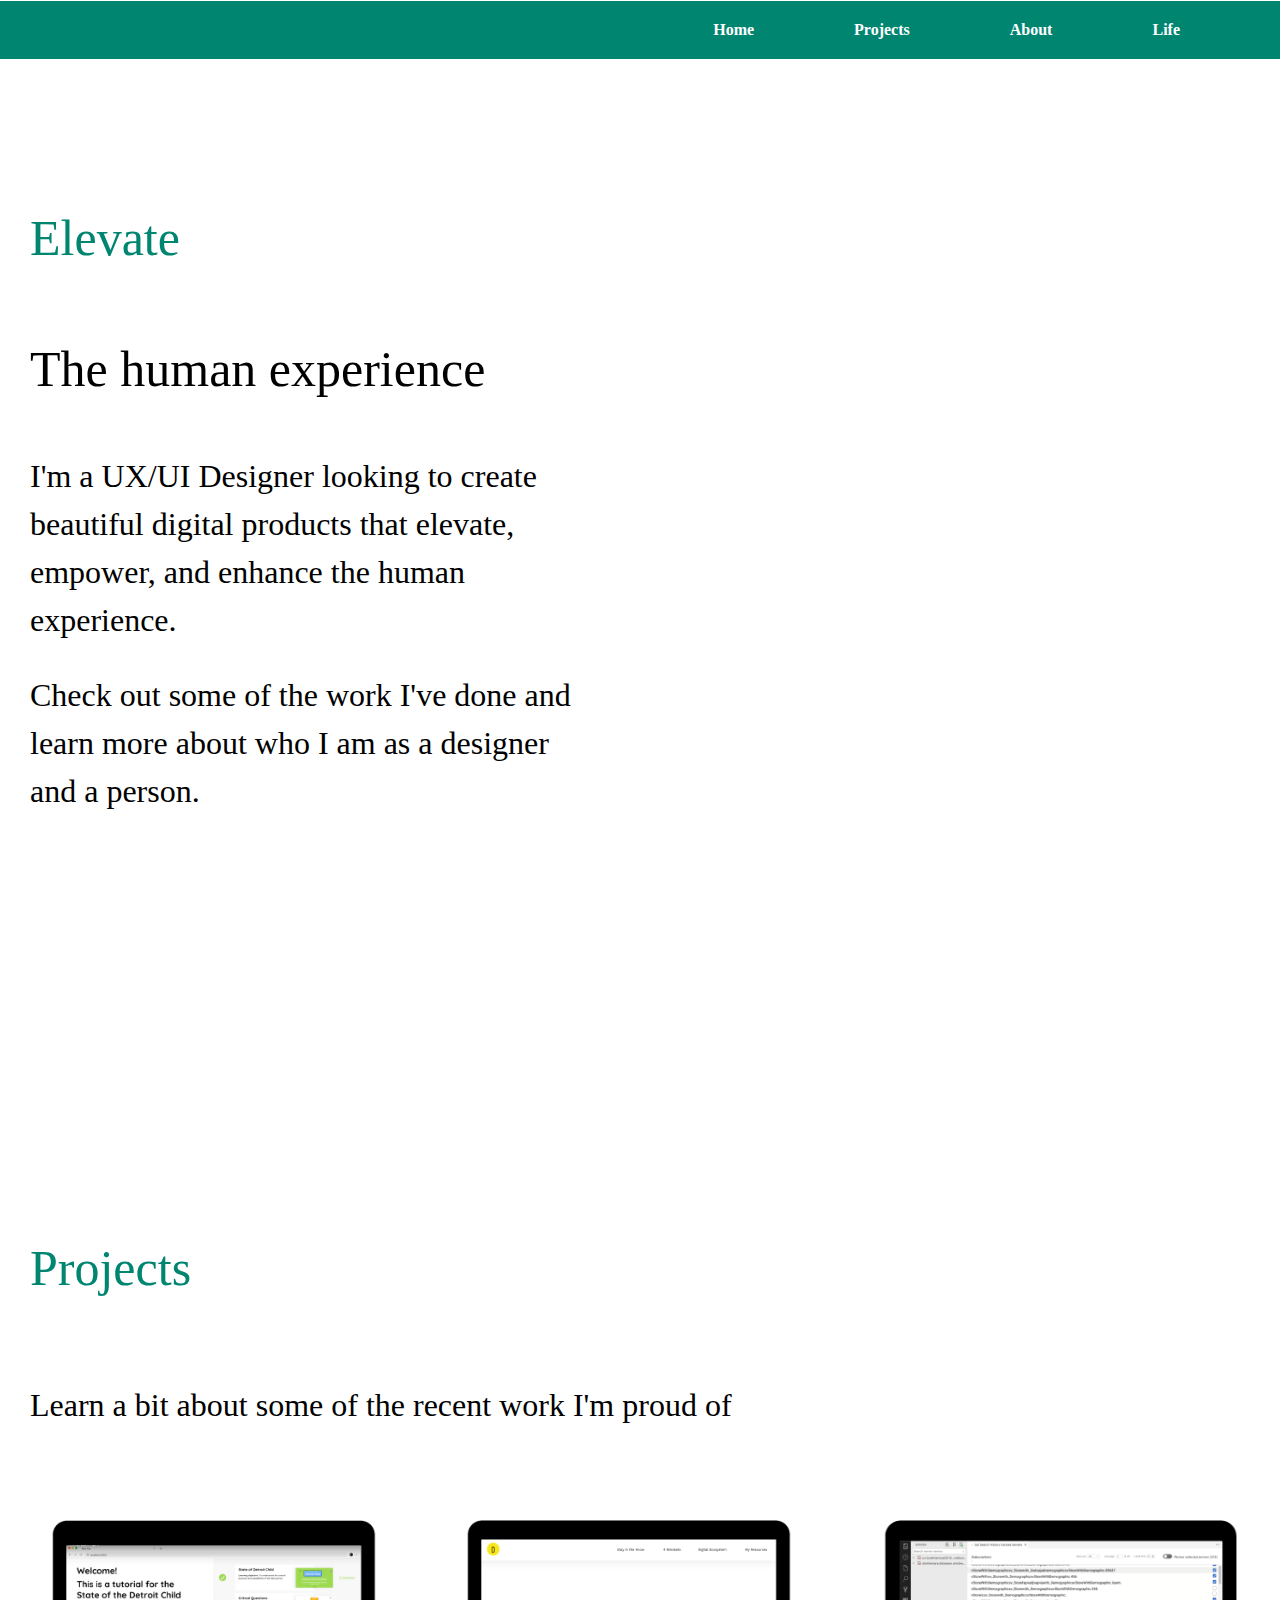
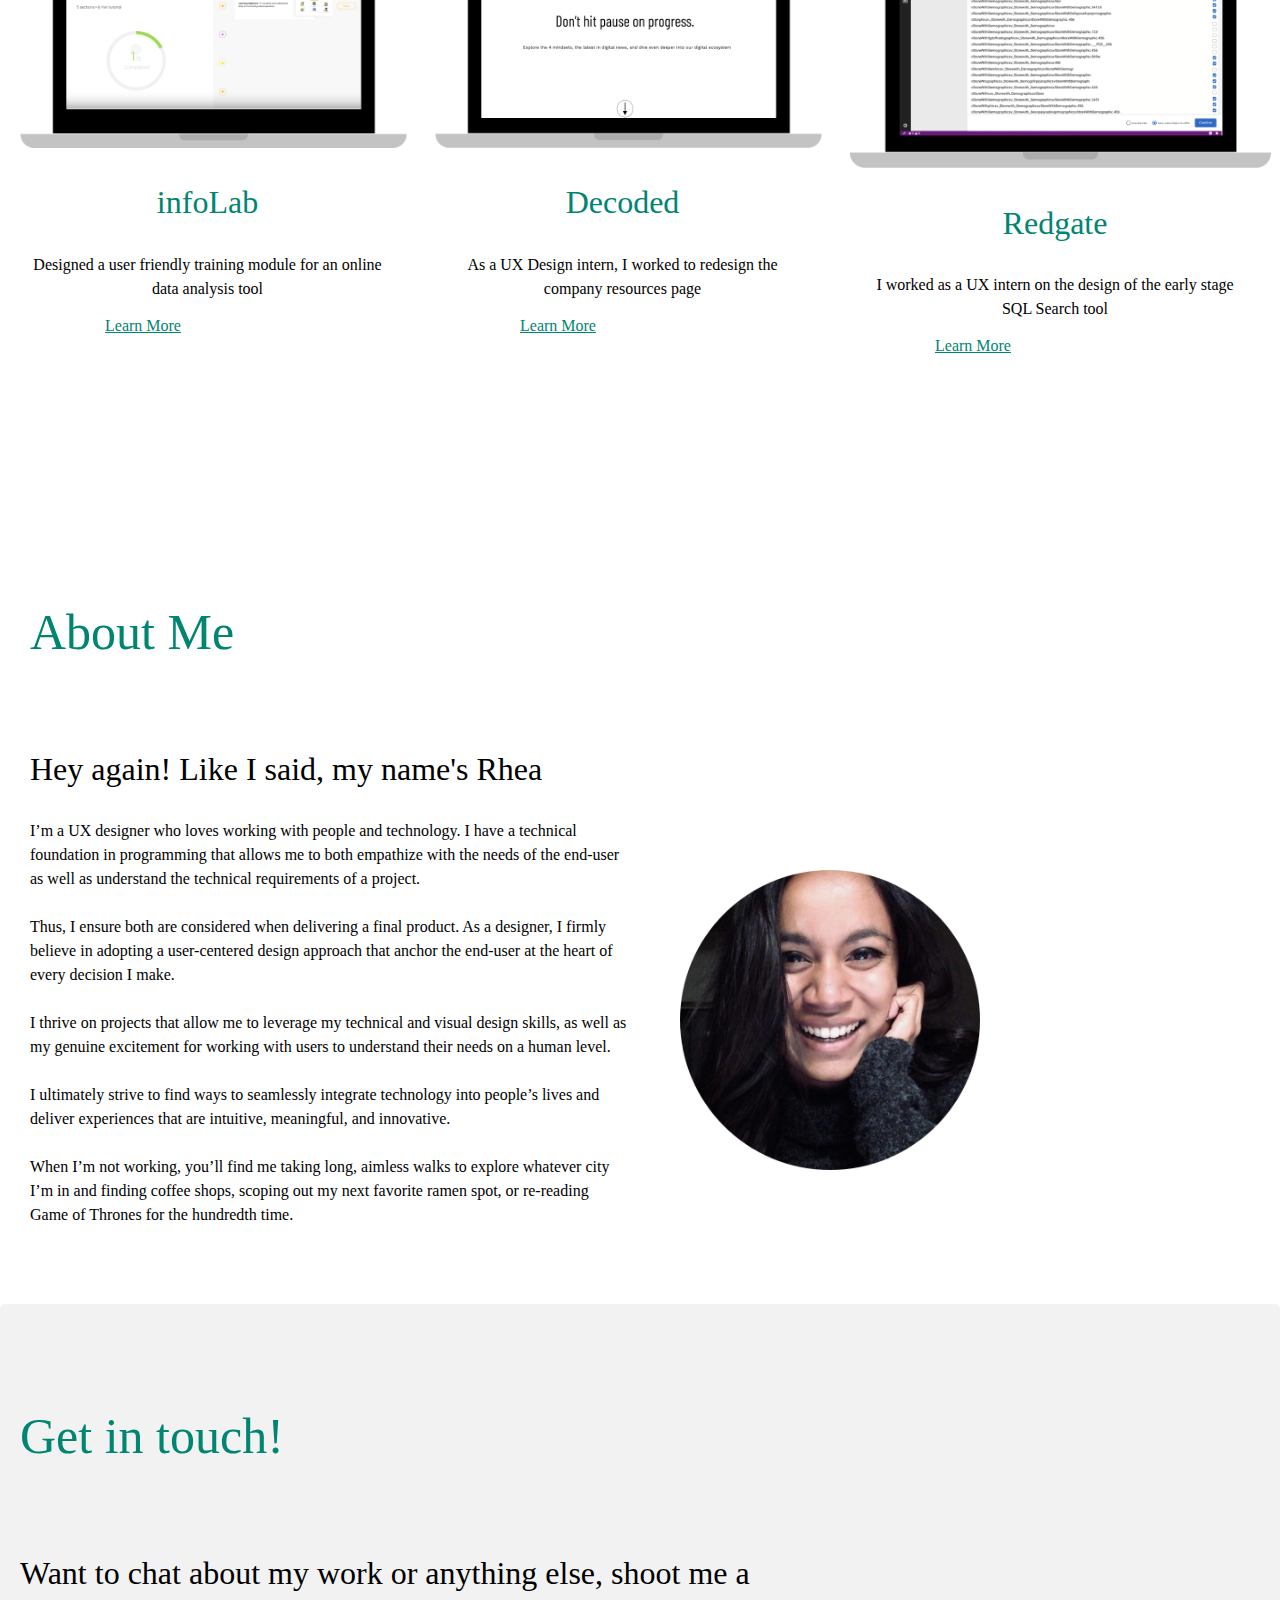
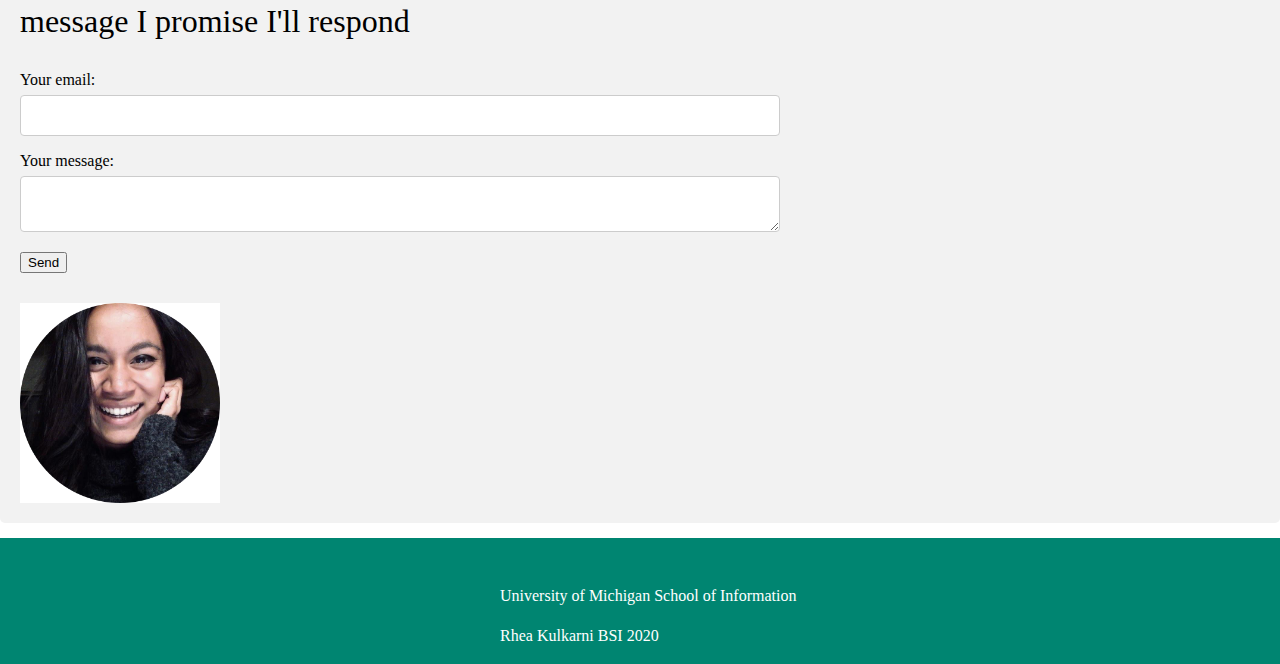
<file: index.html>
<!DOCTYPE html>
<html lang="en" dir="ltr">
  <head>
    <meta charset="utf-8">
    <meta name="viewport" content="width=device-width, initial-scale=1.0">
    <!-- <link rel="stylesheet" type="text/css" href="css/html5reset.css"> -->
    <link rel="stylesheet" type="text/css" href="css/style.css">
    <link rel="stylesheet" type="text/css" href="css/style.css" media = "screen">
    <title>Rhea Kulkarni</title>
  </head>
  <body>
    <div class="skip"><a href="#main">Skip to Main Content</a></div>

<header>
    <div class="nav" id = "navbar">

      <nav>
        <ul>
          <li><a href="index.html">Home</a></li>
          <li><a href="#projects">Projects</a></li>
          <li><a href=#about>About</a></li>
          <li><a href="life.html">Life</a></li>
        </ul>
      </nav>

    </div>

</header>
  <div class="container">
    <div id="main" class = "intro">

    <!-- <h1 id = "change"></h1> -->
    <div id = "name"> <span id = "rhea"> </span> </div>

    <h1 id="human_ex"> The human experience </h1>
    <h2>I'm a UX/UI Designer looking to create beautiful digital
      products that elevate, empower, and enhance the human experience.</h2>

    <h2>Check out some of the work I've done and learn more about who I am
    as a designer and a person.</h2>

    </div>


    <div class = "project_section">
      <a name = "projects" id = "current"></a>
    <h1> Projects</h1>
    <h2> Learn a bit about some of the recent work I'm proud of </h2>
</div>

  <div class = "project_intro ddd_project">
      <img src="images/ddd_laptop.png" alt="data driven detroit" class = "laptop ddd" >
      <div class = "title_desc" id = "title_desc1">
        <h2 class = "project_titles" id = "ddd_title"> infoLab </h2>
        <p class = "project_description"> Designed a user friendly training module for an online data analysis tool </p>
        <a href="ddd.html" class = "project_link"> Learn More</a>
    </div>
  </div>



  <div class = "project_intro decoded_project">
      <img src="images/decoded_laptop.png" alt="decoded" class = "laptop decoded">
      <div class = "title_desc" id = "title_desc2" >
        <h2 class = "project_titles" id = "decoded_title"> Decoded </h2>
        <p class = "project_description">As a UX Design intern, I worked to redesign the company resources page</p>
        <a href="decoded.html" class = "project_link"> Learn More </a>
    </div>
  </div>


  <div class = "project_intro redgate_project">
      <img src="images/redgate_laptop.png" alt="redgate" class = "laptop redgate">
      <div class = "title_desc" id = "title_desc3" >
        <h2 class = "project_titles" id = "redgate_title"> Redgate </h2>
        <p class = "project_description">I worked as a UX intern on the design of the early stage SQL Search tool</p>
        <a href="redgate.html" class = "project_link"> Learn More </a>
    </div>
  </div>




    <div class = "about_section">
      <a name = "about"></a>

    <h1> About Me</h1>
    <div class = "about_text">
    <h2> Hey again! Like I said, my name's Rhea </h2>
    <p> I’m a UX designer who loves working with people and technology.
      I have a technical foundation in programming that allows me to both empathize with the
      needs of the end-user as well as understand the technical requirements of a project.<br><br>
      Thus, I ensure both are considered when delivering a final product. As a designer, I firmly believe in
      adopting a user-centered design approach that anchor the end-user at the heart of every decision I make.<br><br>
      I thrive on projects that allow me to leverage my technical and visual design skills, as well as my genuine
      excitement for working with users to understand their needs on a human level.<br><br>
      I ultimately strive to find ways to seamlessly integrate technology into people’s lives and
      deliver experiences that are intuitive, meaningful, and innovative.<br><br>
      When I’m not working, you’ll find me taking long, aimless walks to explore whatever city
      I’m in and finding coffee shops, scoping out my next favorite ramen spot, or re-reading
      Game of Thrones for the hundredth time.
      </p>
    </div>
    <!-- <div class = "face">
      <img src = "images/headshot.png" alt = "rhea's face" id = "headshot">
    </div> -->
    </div>
    <div class = "face">
      <img src = "images/headshot.png" alt = "rhea's face" id = "headshot">
    </div>


    <div class="contact_form">
    <h1> Get in touch!</h1>
    <h2> Want to chat about my work or anything else, shoot me a message I promise I'll respond </h2>

    <!-- <label for="fname">First Name</label>
    <input type="text" id="fname" name="firstname" placeholder="Your name.." >

    <label for="lname">Last Name</label>
    <input type="text" id="lname" name="lastname" placeholder="Your last name.." >



    <label for="subject">Message</label>
    <textarea id="subject" name="subject" placeholder="Write something.." style="height:200px" ></textarea>

    <input type="submit" value="Submit">

  </form> -->
  <form
  action="https://formspree.io/xgewqddg"
  method="POST"
>
  <label>
    Your email:
    <input type="text" name="_replyto">
  </label>
  <label>
    Your message:
    <textarea name="message"></textarea>
  </label>

  <!-- your other form fields go here -->

  <button type="submit">Send</button>
</form>

  <div class="flip-card" tabindex="0" >
    <div class="flip-card-inner">
      <div class="flip-card-front">
        <img src="images/headshot.png" alt="Avatar" style="width:200px;height:200px;">
      </div>
      <div class="flip-card-back">

        <p>Design like you're right</p>
        <p>...Test like you're wrong</p>
      </div>
    </div>
  </div>
</div>
    <footer>
      <p>University of Michigan School of Information<p>
      <p>Rhea Kulkarni BSI 2020</p>
    </footer>
    </div>
  </body>

</html>
</file>
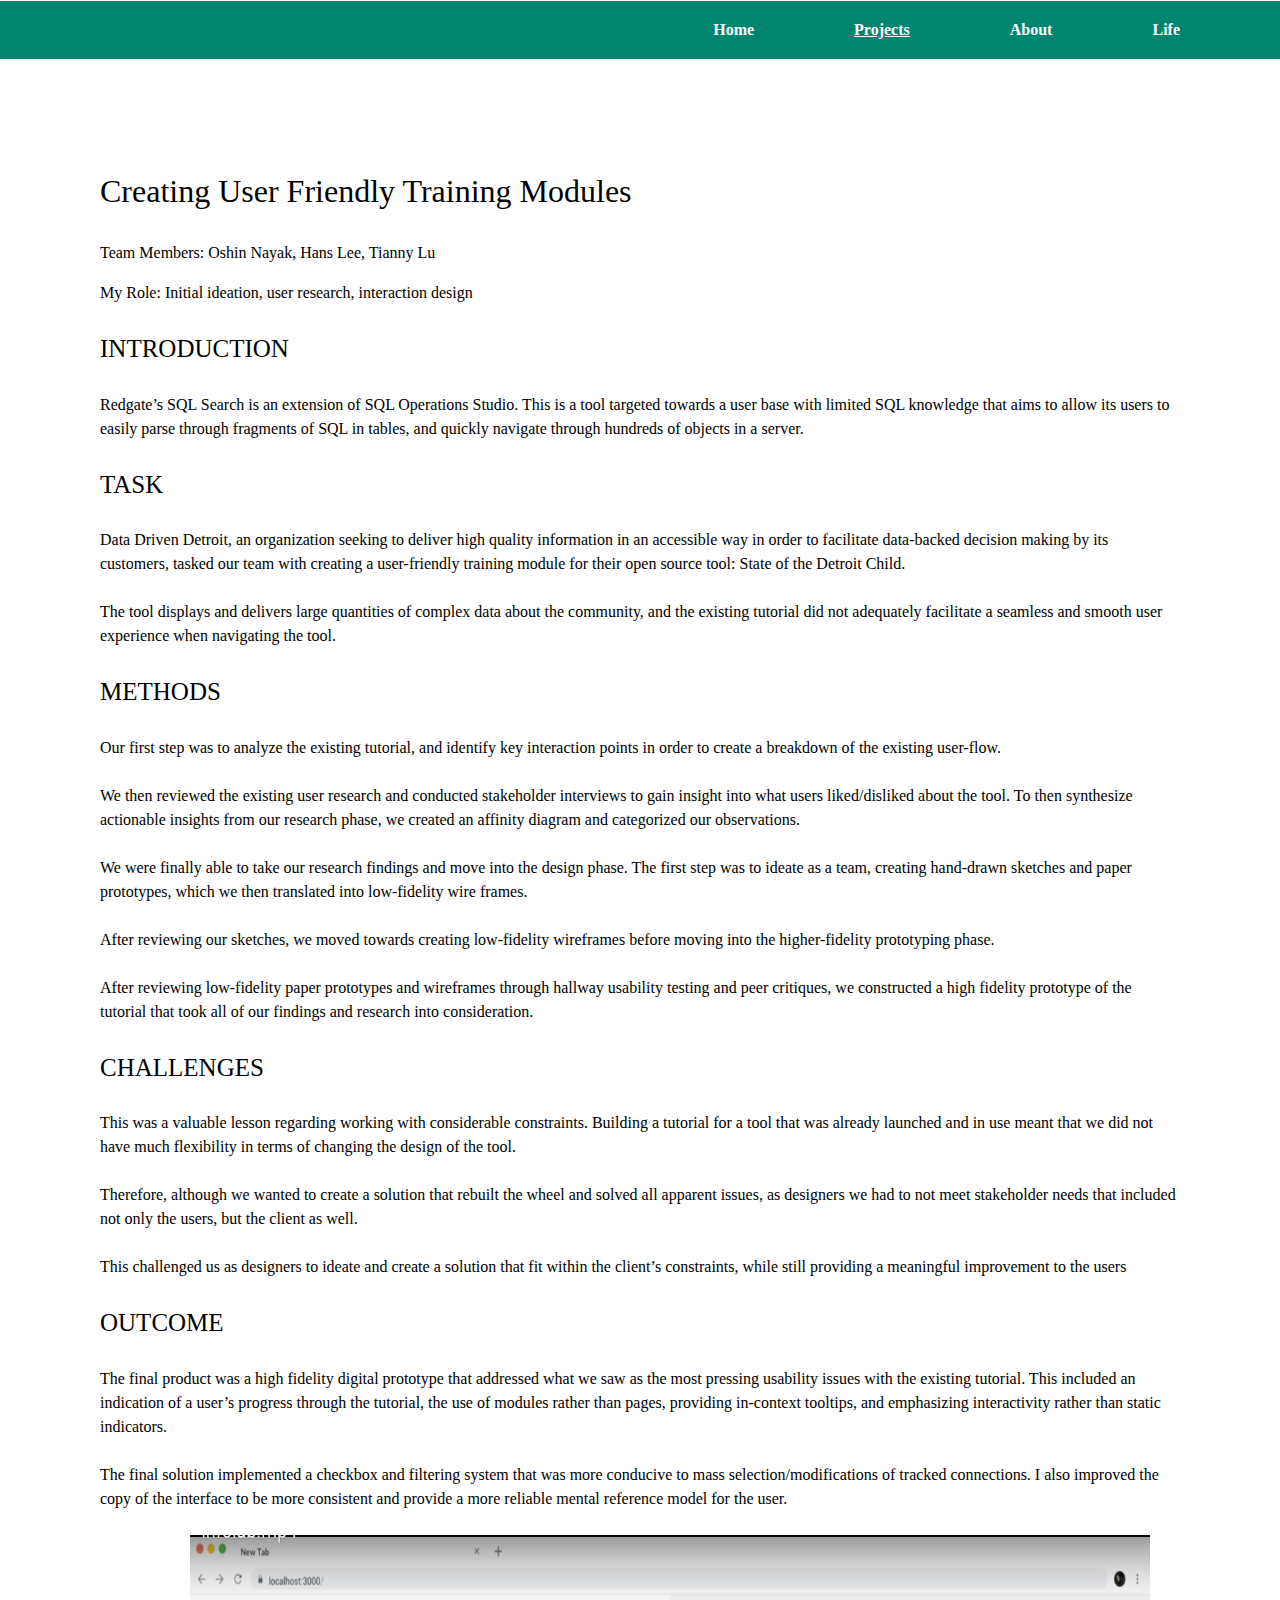
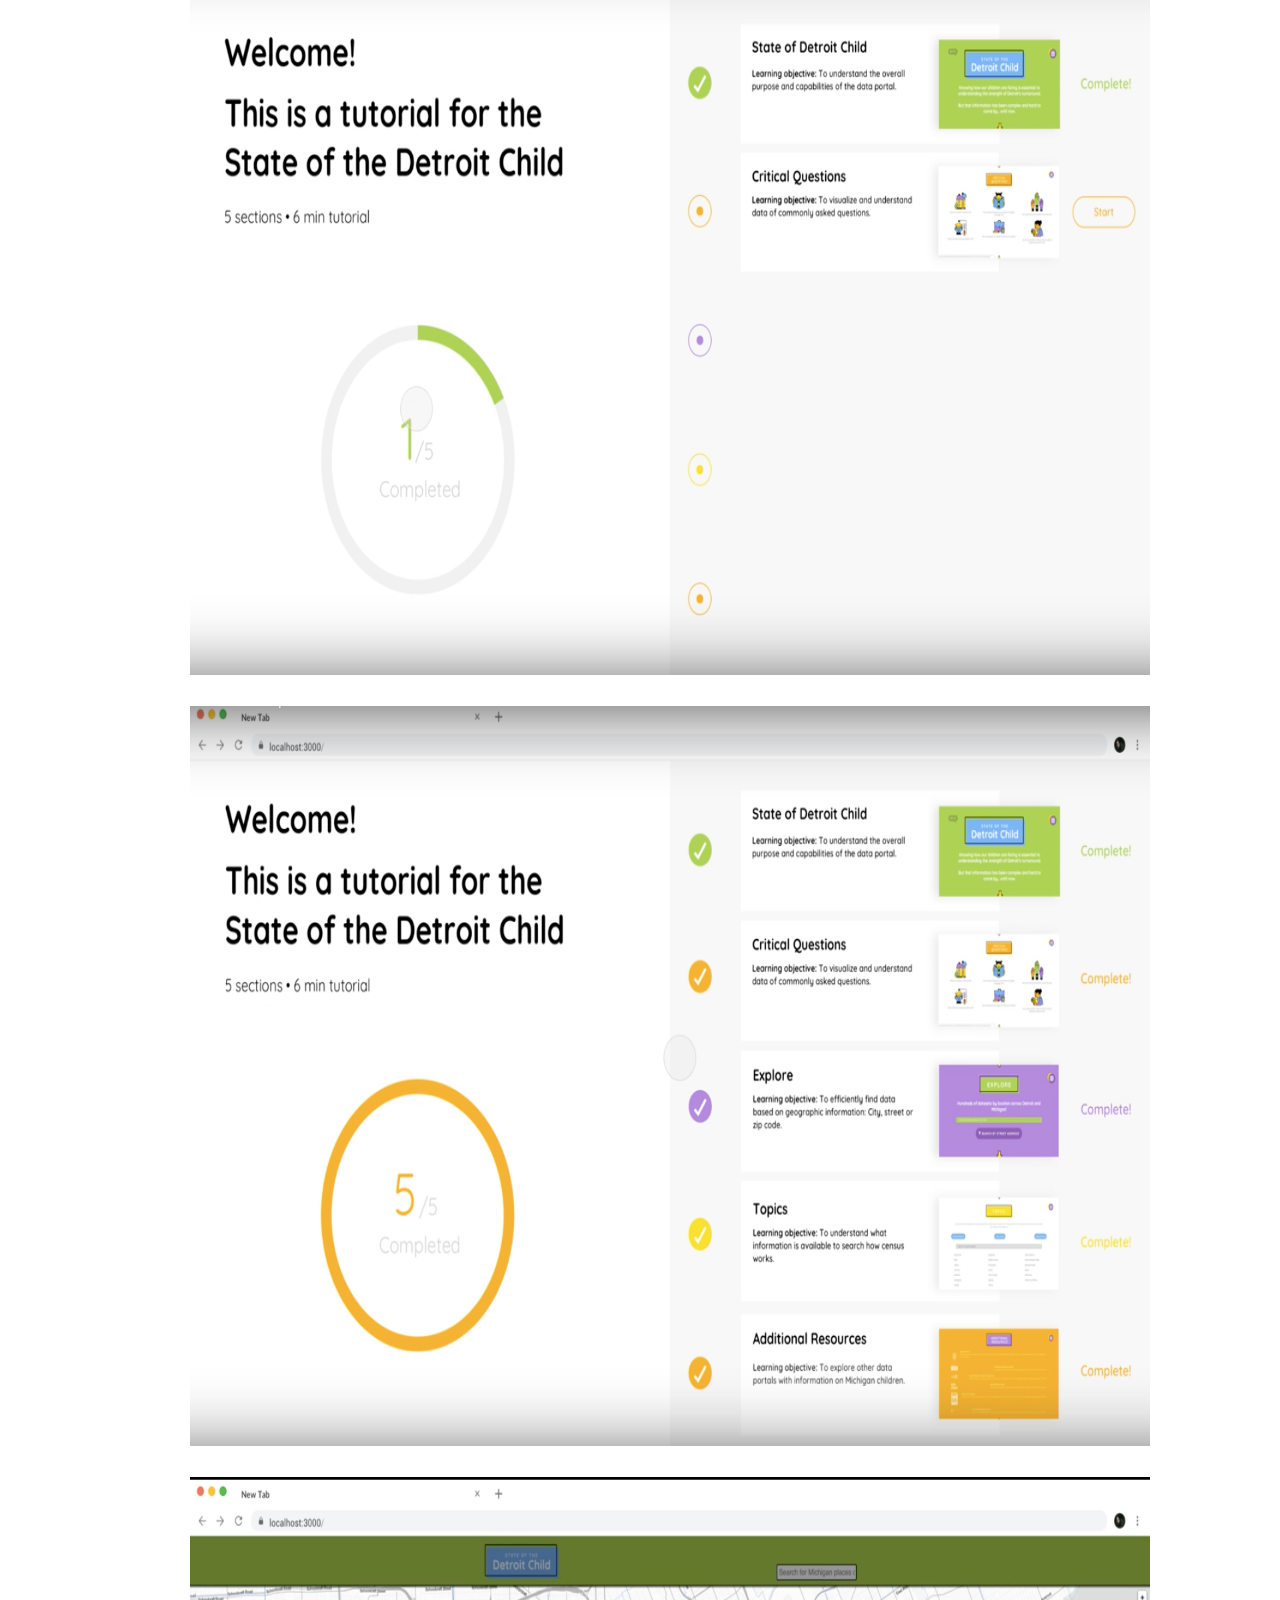
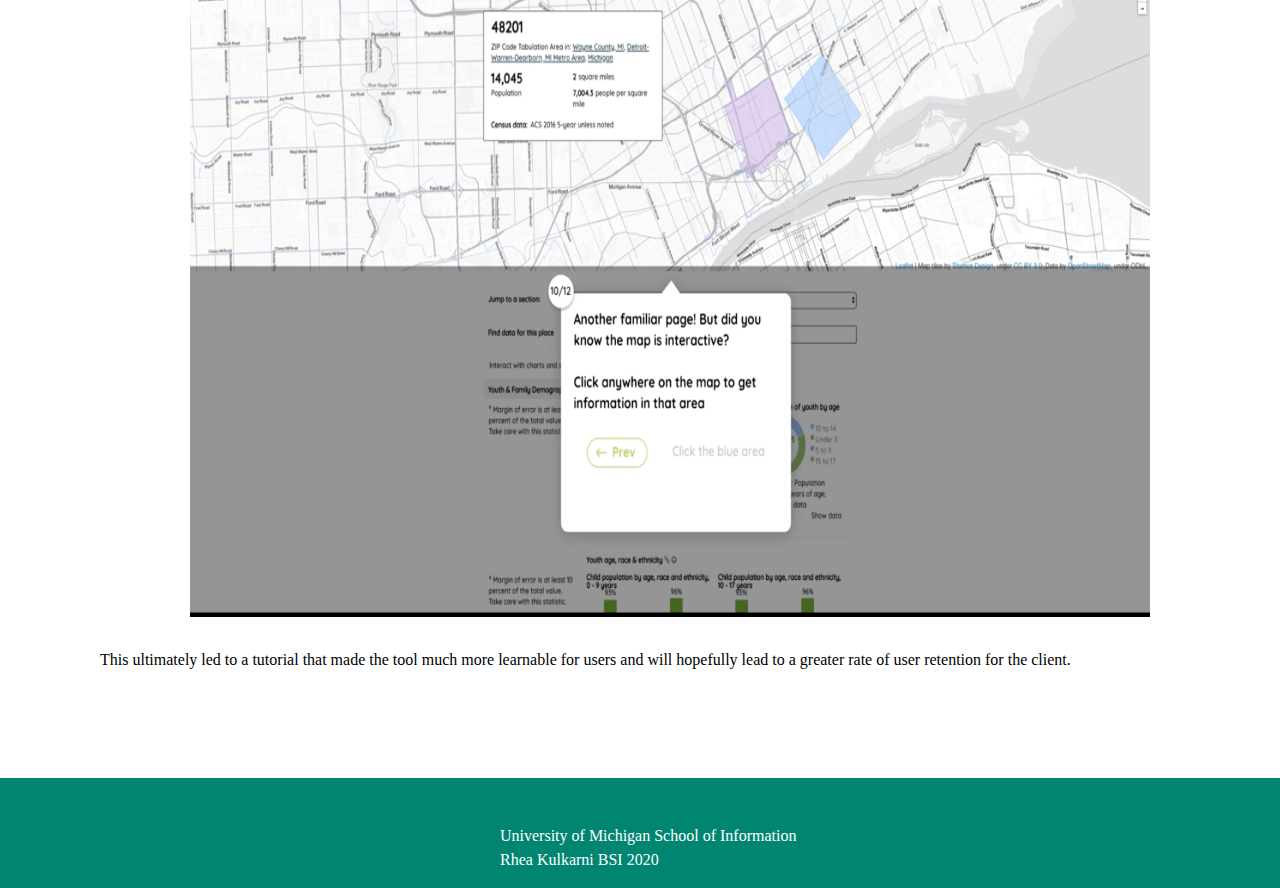
<file: ddd.html>
<!DOCTYPE html>
<html lang="en" dir="ltr">
  <head>
    <meta charset="utf-8">
    <meta name="viewport" content="width=device-width, initial-scale=1.0">
    <!-- <link rel="stylesheet" type="text/css" href="css/html5reset.css"> -->
    <link rel="stylesheet" type="text/css" href="css/style.css">
    <link rel="stylesheet" type="text/css" href="css/style.css" media = "screen">
    <title>Decoded - Rhea Kulkarni</title>
  </head>
  <body>
    <div class="skip"><a href="#project_content">Skip to Main Content</a></div>

    <header>
    <div class="nav">
      <nav>
        <ul>
          <li><a href="index.html">Home</a></li>
          <li><a href="index.html#projects" class = "current">Projects</a></li>
          <li><a href="index.html#about">About</a></li>
          <li><a href="life.html">Life</a></li>
        </ul>
      </nav>
    </div>
  </header>
<div class="container">
<div class = "case_study" id = "project_content">
    <h2>Creating User Friendly Training Modules</h2>
    <p>Team Members: Oshin Nayak, Hans Lee, Tianny Lu</p>

    <p>My Role:  Initial ideation, user research, interaction design </p>
    <h3>INTRODUCTION</h3>
    <p>Redgate’s SQL Search is an extension of SQL Operations Studio. This is a
      tool targeted towards a user base with limited SQL knowledge that aims to
      allow its users to easily parse through fragments of SQL in tables, and
      quickly navigate through hundreds of objects in a server.
    </p>

    <h3>TASK</h3>

    <p>
      Data Driven Detroit, an organization seeking to deliver high quality
      information in an accessible way in order to facilitate data-backed decision
      making by its customers, tasked our team with creating a user-friendly
      training module for their open source tool: State of the Detroit Child.

      <br><br>

      The tool displays and delivers large quantities of complex data about
      the community, and the existing tutorial did not adequately facilitate a
      seamless and smooth user experience when navigating the tool.



    </p>

    <h3>METHODS</h3>

    <p>
      Our first step was to analyze the existing tutorial, and identify key
      interaction points in order to create a breakdown of the existing user-flow.

      <br><br>
      We then reviewed the existing user research and conducted stakeholder interviews
      to gain insight into what users liked/disliked about the tool.
      To then synthesize actionable insights from our research phase, we created
      an affinity diagram and categorized our observations.

      <br><br>
      We were finally able to take our research findings and move into the design
      phase. The first step was to ideate as a team, creating hand-drawn sketches
      and paper prototypes, which we then translated into low-fidelity wire frames.

      <br><br>

      After reviewing our sketches, we moved towards creating low-fidelity
      wireframes before moving into the higher-fidelity prototyping phase.

      <br><br>
      After reviewing low-fidelity paper prototypes and wireframes through hallway
      usability testing and peer critiques, we constructed a high fidelity prototype
      of the tutorial that took all of our findings and research into consideration.


    </p>



    <h3>CHALLENGES</h3>
    <p>This was a valuable lesson regarding working with considerable constraints.
      Building a tutorial for a tool that was already launched and in use meant that
      we did not have much flexibility in terms of changing the design of the tool.




        <br><br>
        Therefore, although we wanted to create a solution that rebuilt the
        wheel and solved all apparent issues, as designers we had to not meet
        stakeholder needs that included not only the users, but the client as well.

        <br><br>

        This challenged us as designers to ideate and create a solution that
        fit within the client’s constraints, while still providing a meaningful
        improvement to the users



    </p>

    <h3>OUTCOME</h3>

    <p>
      The final product was a high fidelity digital prototype that addressed
      what we saw as the most pressing usability issues with the existing tutorial.
      This included an indication of a user’s progress through the tutorial, the use
      of modules rather than pages, providing in-context tooltips, and emphasizing
      interactivity rather than static indicators.

      <br><br>


      The final solution implemented a checkbox and filtering system that was
      more conducive to mass selection/modifications of tracked connections.
      I also improved the copy of the interface to be more consistent and provide
      a more reliable mental reference model for the user.

      <br><br>

      <img src = "images/ddd1.png" class = "ddd_outcome" id = "ddd_1" alt = "outcome screen 1">
      <br><br>
      <img src = "images/ddd2.png" class = "ddd_outcome" id = "ddd_2" alt = "outcome screen 2">
      <br><br>
      <img src = "images/ddd3.png" class = "ddd_outcome" id = "ddd_3" alt = "outcome screen 3">

      <br><br>

      This ultimately led to a tutorial that made the tool much more learnable
      for users and will hopefully lead to a greater rate of user retention for
      the client.






    </p>



    </div>

    <footer>
      <p>University of Michigan School of Information <br/>
      Rhea Kulkarni BSI 2020</p>
    </footer>
    </div>
  </body>
</html>
</file>
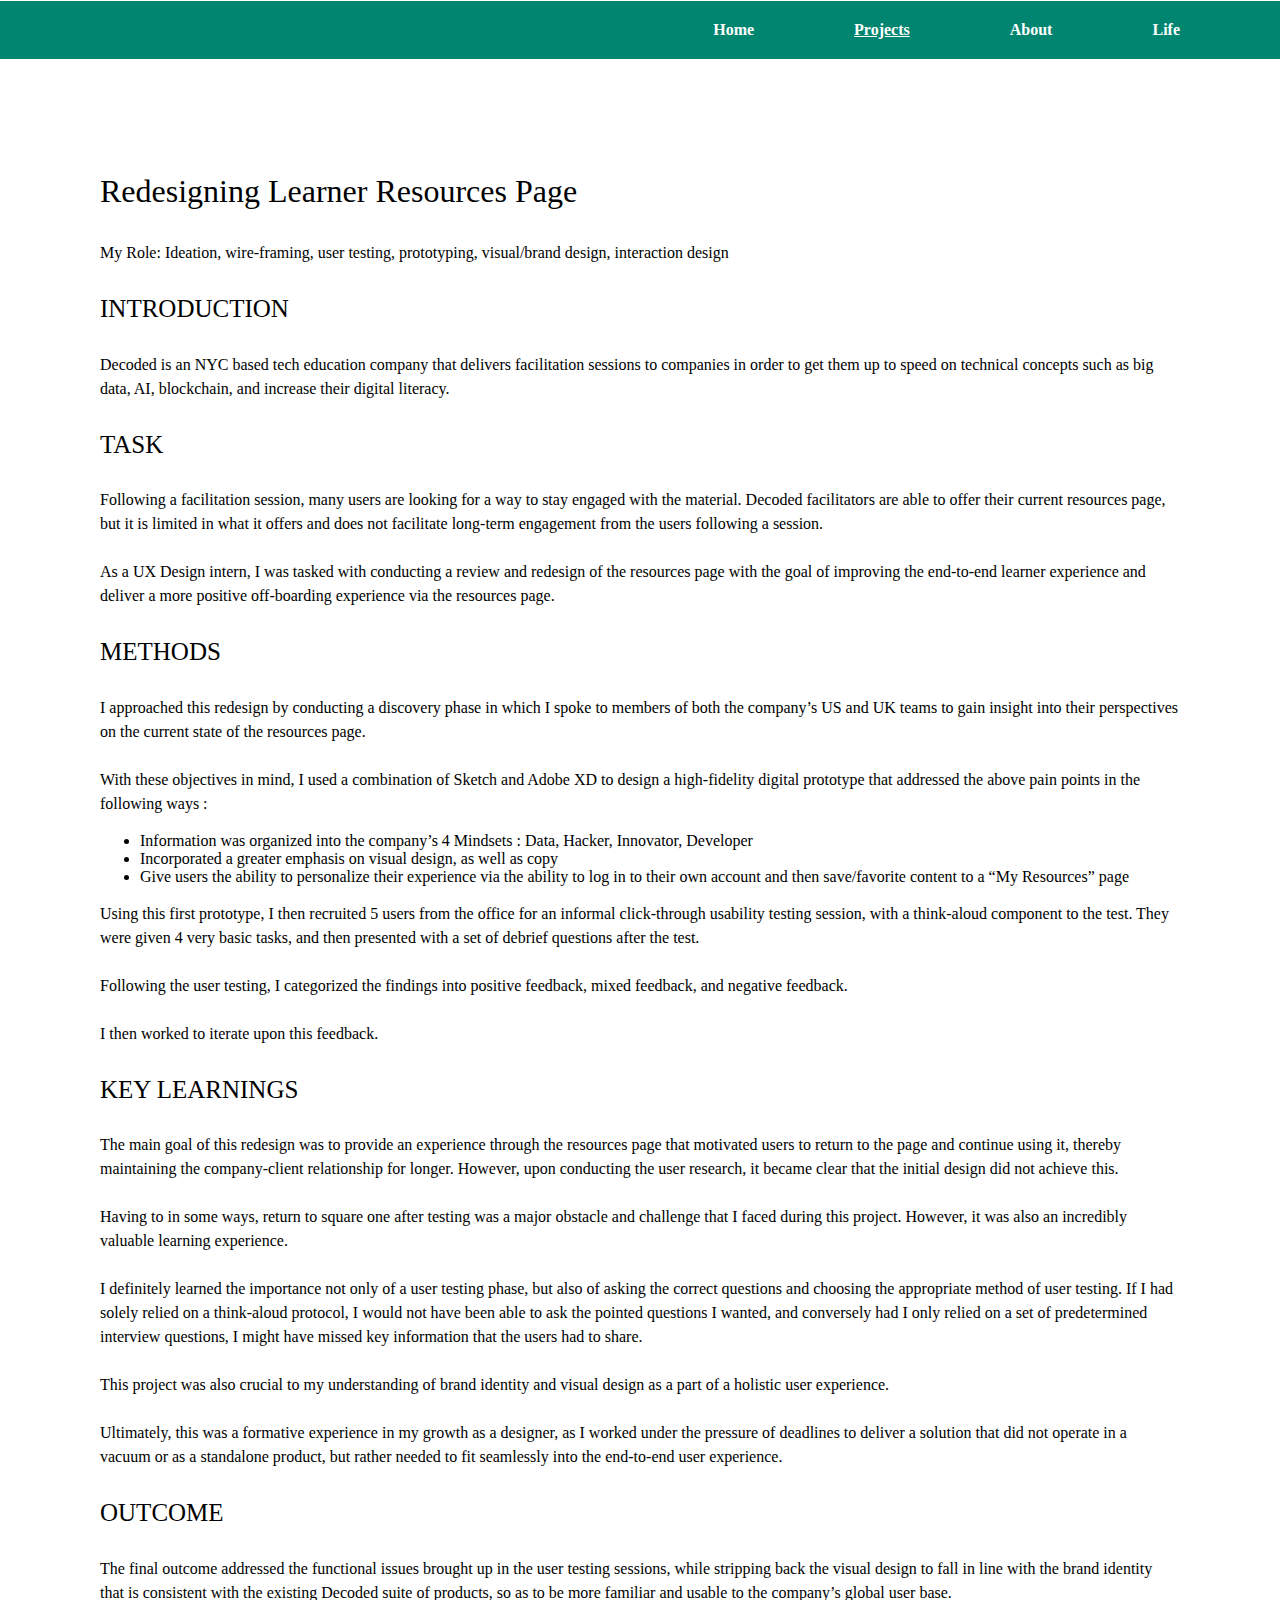
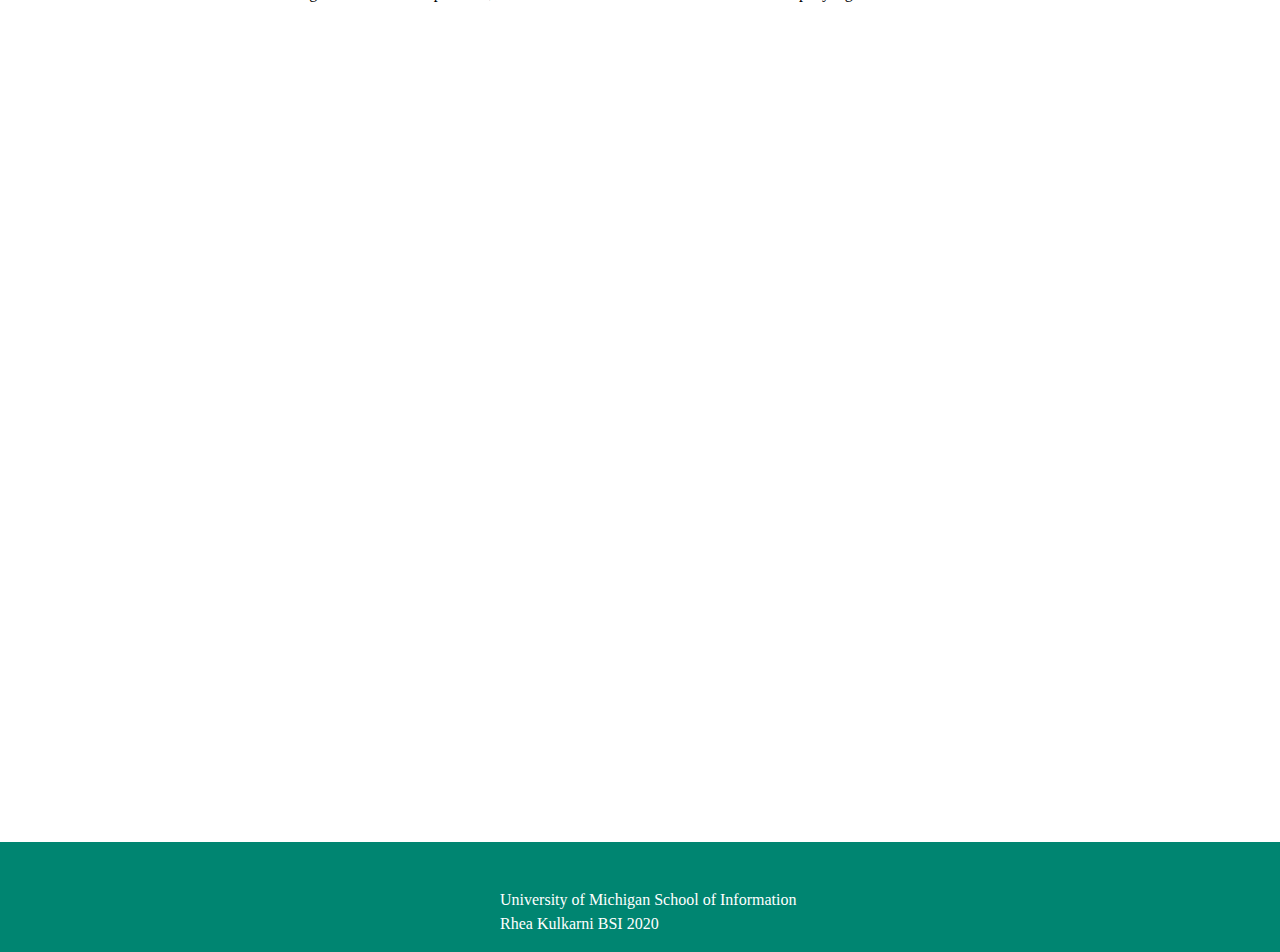
<file: decoded.html>
<!DOCTYPE html>
<html lang="en" dir="ltr">
  <head>
    <meta charset="utf-8">
    <meta name="viewport" content="width=device-width, initial-scale=1.0">
    <!-- <link rel="stylesheet" type="text/css" href="css/html5reset.css"> -->
    <link rel="stylesheet" type="text/css" href="css/style.css">
    <link rel="stylesheet" type="text/css" href="css/style.css" media = "screen">
    <title>Decoded - Rhea Kulkarni</title>
  </head>
  <body>
    <div class="skip"><a href="#project_content">Skip to Main Content</a></div>
    <!-- <div class="container"> -->
    <header>

    <div class="nav">
      <nav>
        <ul>
          <li><a href="index.html">Home</a></li>
          <li><a href="index.html#projects" class = "current">Projects</a></li>
          <li><a href="index.html#about">About</a></li>
          <li><a href="life.html">Life</a></li>
        </ul>
      </nav>
    </div>
  </header>

<div class="container">
    <div class = "case_study" id = "project_content">
    <h2>Redesigning Learner Resources Page</h2>
    <p>My Role: Ideation, wire-framing, user testing, prototyping, visual/brand design, interaction design</p>
    <h3>INTRODUCTION</h3>
    <p>Decoded is an NYC based tech education company that delivers facilitation
      sessions to companies in order to get them up to speed on technical concepts
      such as big data, AI, blockchain, and increase their digital literacy.
    </p>
    <h3>TASK</h3>

    <p>
      Following a facilitation session, many users are looking for a way to stay
      engaged with the material. Decoded facilitators are able to offer their current
      resources page, but it is limited in what it offers and does not facilitate
      long-term engagement from the users following a session.

      <br><br>

      As a UX Design intern, I was tasked with conducting a review and redesign
      of the resources page with the goal of improving the end-to-end learner
      experience and deliver a more positive off-boarding experience via the
      resources page.
    </p>

    <h3>METHODS</h3>

    <p>
      I approached this redesign by conducting a discovery phase in which I spoke
      to members of both the company’s US and UK teams to gain insight into their
      perspectives on the current state of the resources page.

      <br><br>

      With these objectives in mind, I used a combination of Sketch and Adobe XD
      to design a high-fidelity digital prototype that addressed the above pain
      points in the following ways :

    </p>

    <ul class = "project_list">
      <li> Information was organized into the company’s 4 Mindsets : Data, Hacker, Innovator, Developer</li>
      <li>Incorporated a greater emphasis on visual design, as well as copy</li>
      <li>Give users the ability to personalize their experience via the
         ability to log in to their own account and then save/favorite content
         to a “My Resources” page </li>
    </ul>


    <p>
      Using this first prototype, I then recruited 5 users from the office for
      an informal click-through usability testing session, with a think-aloud
      component to the test. They were given 4 very basic tasks, and then presented
      with a set of debrief questions after the test.

      <br><br>
      Following the user testing, I categorized the findings into positive feedback,
      mixed feedback, and negative feedback.
      <br><br>

      I then worked to iterate upon this feedback.
    </p>

    <h3>KEY LEARNINGS</h3>
    <p>The main goal of this redesign was to provide an experience through the
        resources page that motivated users to return to the page and continue
        using it, thereby maintaining the company-client relationship for longer.
        However, upon conducting the user research, it became clear that the
        initial design did not achieve this.

        <br><br>
        Having to in some ways, return to square one after testing was a major
        obstacle and challenge that I faced during this project. However, it was
        also an incredibly valuable learning experience.

        <br><br>

        I definitely learned the importance not only of a user testing phase,
        but also of asking the correct questions and choosing the appropriate
        method of user testing. If I had solely relied on a think-aloud protocol,
        I would not have been able to ask the pointed questions I wanted, and conversely
        had I only relied on a set of predetermined interview questions, I might
        have missed key information that the users had to share.

        <br><br>

        This project was also crucial to my understanding of brand identity and
        visual design as a part of a holistic user experience.

        <br><br>

        Ultimately, this was a formative experience in my growth as a designer,
        as I worked under the pressure of deadlines to deliver a solution that
        did not operate in a vacuum or as a standalone product, but rather needed
        to fit seamlessly into the end-to-end user experience.
    </p>

    <h3>OUTCOME</h3>

    <p>
      The final outcome addressed the functional issues brought up in the user testing
      sessions, while stripping back the visual design to fall in line with the brand
      identity that is consistent with the existing Decoded suite of products,
      so as to be more familiar and usable to the company’s global user base.
      <br><br>

      <iframe title = "decoded outcome video" src="https://drive.google.com/file/d/1gU6ZifkV_7YUrG_lhRXuvZbvUifvIvoK/preview"></iframe>

    </p>



    </div>

    <footer>
      <p>University of Michigan School of Information <br/>
      Rhea Kulkarni BSI 2020</p>
    </footer>
    </div>
  </body>
</html>
</file>
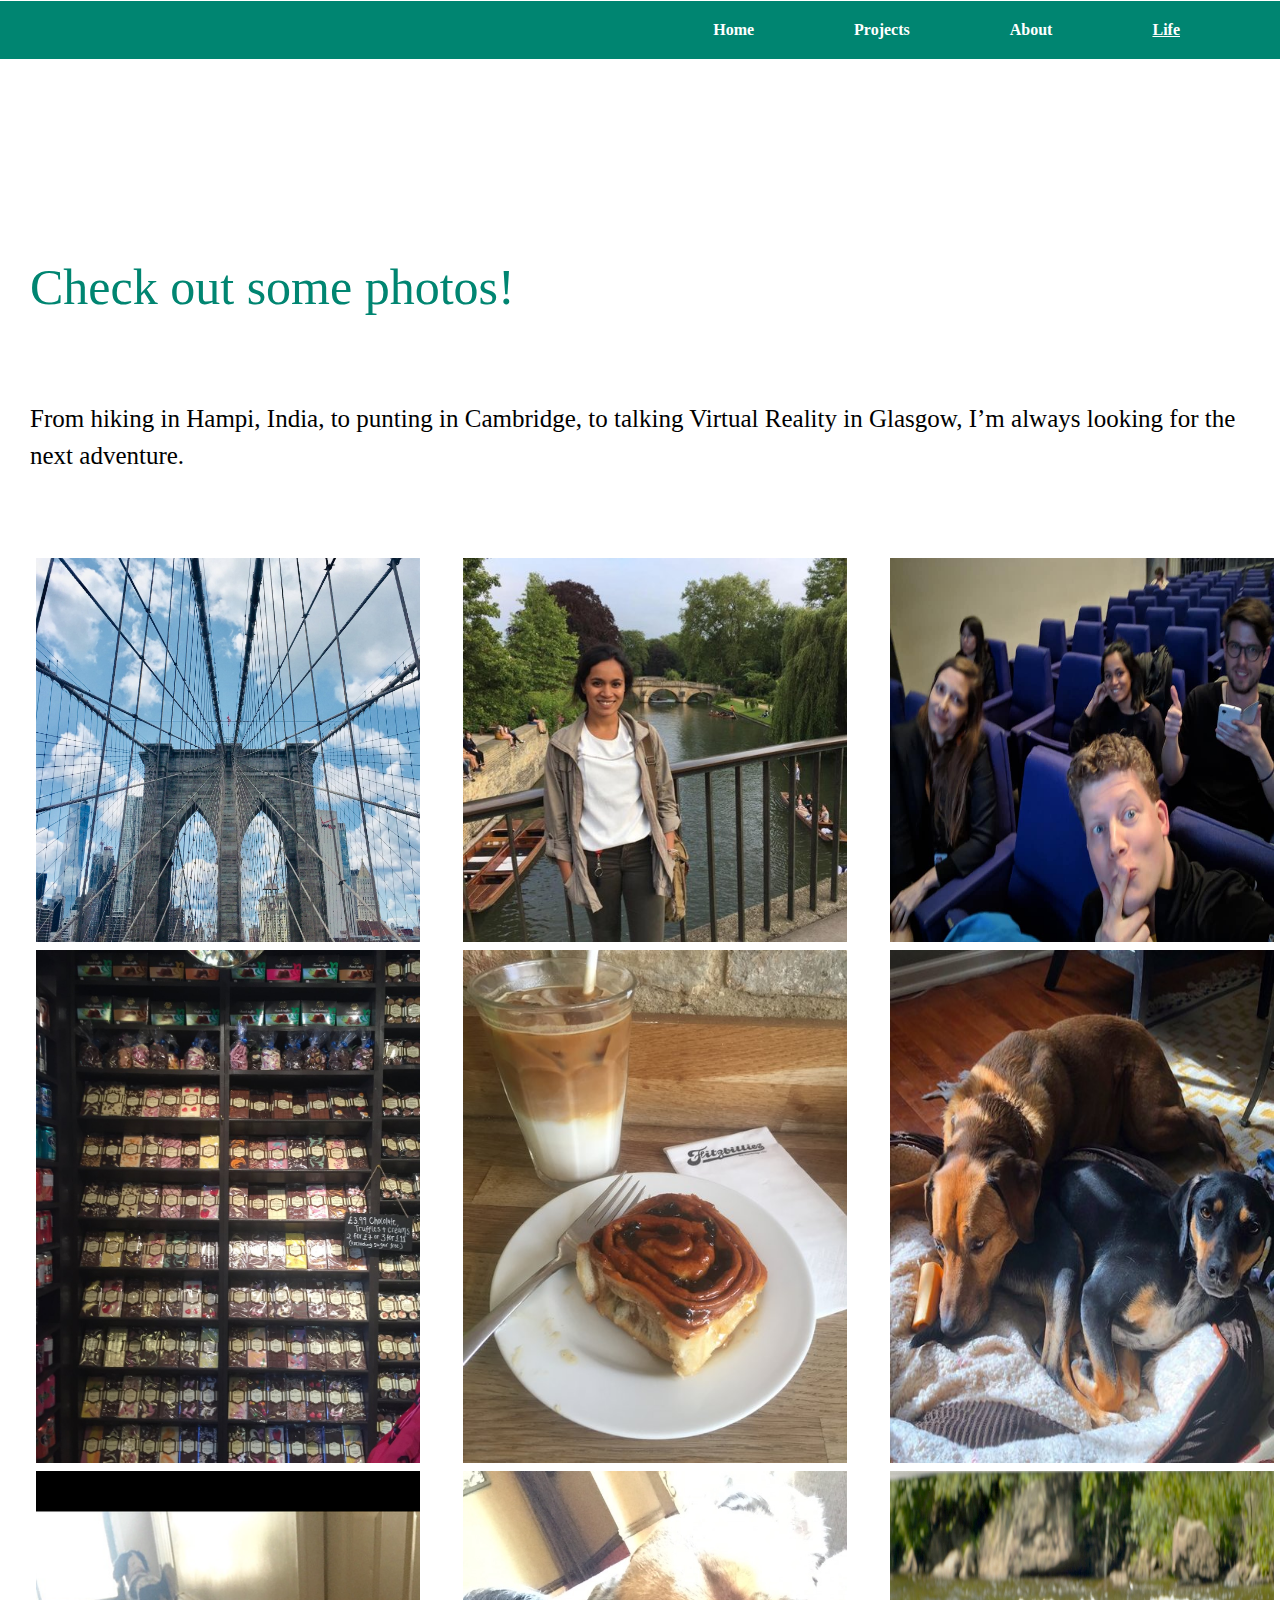
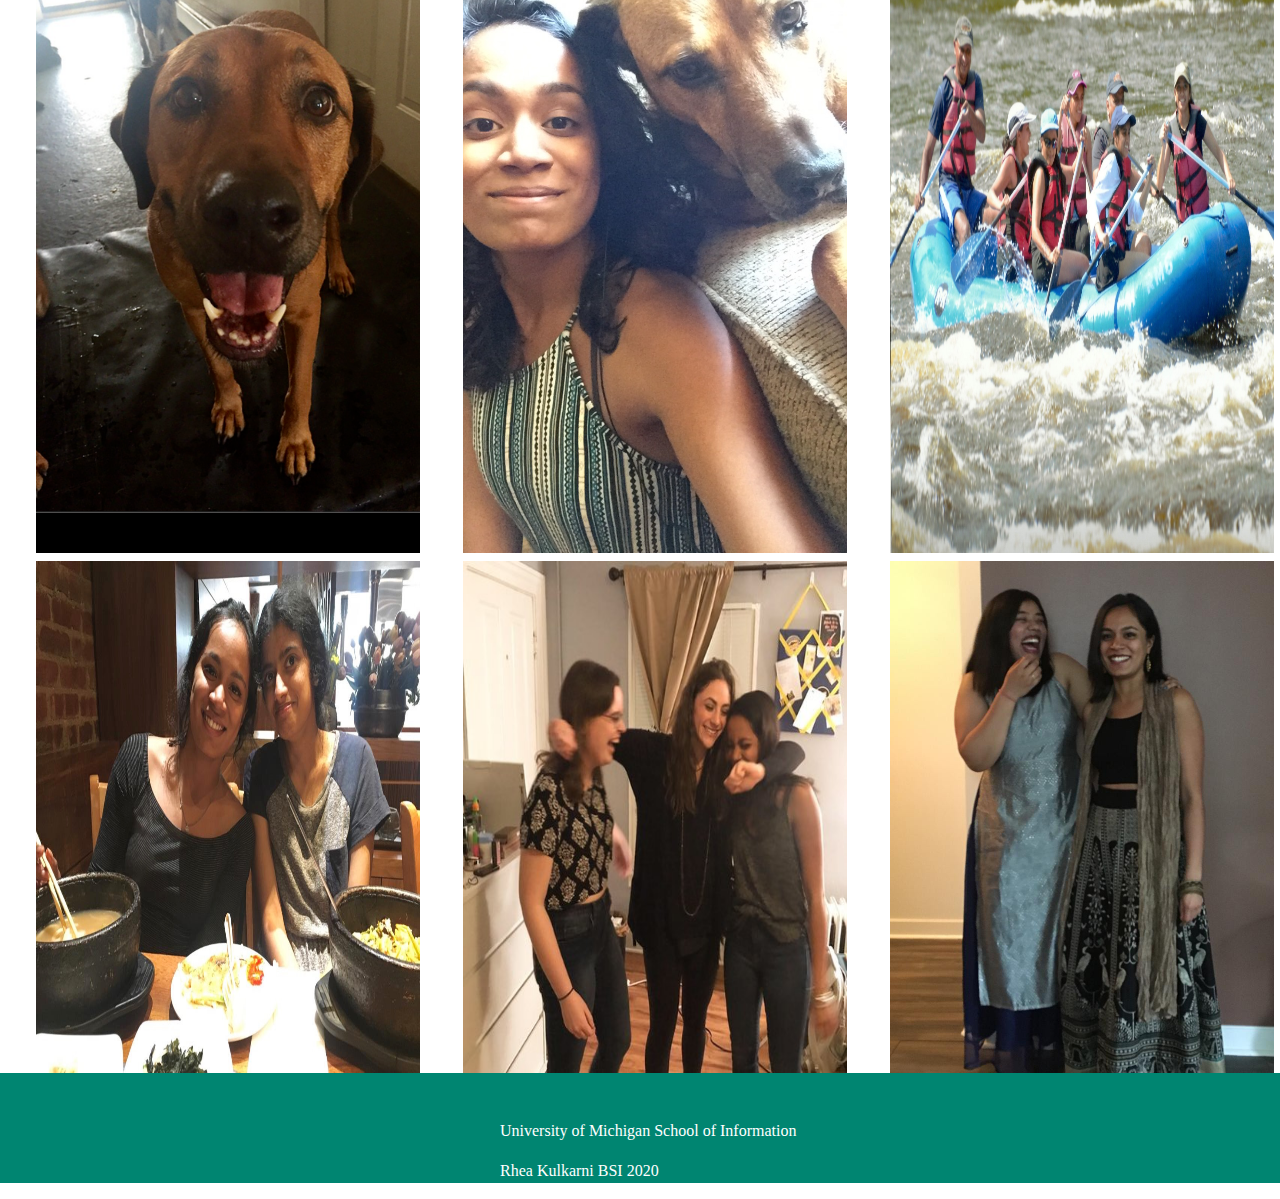
<file: life.html>
<!DOCTYPE html>
<html lang="en" dir="ltr">
  <head>
    <meta charset="utf-8">
    <meta name="viewport" content="width=device-width, initial-scale=1.0">
    <!-- <link rel="stylesheet" type="text/css" href="css/html5reset.css"> -->
    <link rel="stylesheet" type="text/css" href="css/style.css">
    <link rel="stylesheet" type="text/css" href="css/style.css" media = "screen">
    <title>Life - Rhea Kulkarni</title>
  </head>
  <body>
    <div class="skip"><a href="#main">Skip to Main Content</a></div>
  <div>
  <header>
    <div class="nav" id = "navbar">
      <nav>
        <ul>
          <li><a href="index.html">Home</a></li>
          <li><a href="index.html#projects">Projects</a></li>
          <li><a href="index.html#about">About</a></li>
          <li><a href="life.html" class = "current">Life</a></li>
        </ul>
      </nav>
    </div>
  </header>


    <div id="main" class = "photos">
    <h1>Check out some photos!</h1>
    <h3>From hiking in Hampi, India, to punting in Cambridge, to talking Virtual
      Reality in Glasgow, I’m always looking for the next adventure. </h3>

    </div>

  <div class="row">
  <!-- <div class="column"> -->
    <img src="images/gallery/brooklyn.jpg" alt = "brooklyn bridge">
    <img src="images/gallery/cambridge.jpeg" alt = "cambridge punting">
    <img src="images/gallery/chi_team.jpeg" alt = "research team">
    <img src="images/gallery/chocolate.jpeg" alt = "chocolate shop">
    <img src="images/gallery/fitzbillies.jpeg" alt = "fitzbillies cafe">
    <img src="images/gallery/maya_cody.jpeg" alt = "two dogs">
  <!-- </div>
  <div class="column"> -->
    <img src="images/gallery/maya_happy.png" alt = "happy dog">
    <img src="images/gallery/me_maya.jpeg" alt = "me and dog">
    <img src="images/gallery/rafting.jpeg" alt = "white water rafting">
    <img src="images/gallery/ruma.jpg" alt = "cousin">
    <img src="images/gallery/shannon_sammie.jpeg" alt = "friends">
    <img src="images/gallery/sri.jpeg" alt = "another friend">
  </div>

</div>


    <!-- </div> -->

  <footer>
      <p>University of Michigan School of Information<p>
      <p>Rhea Kulkarni BSI 2020</p>
  </footer>
  </body>
</html>
</file>
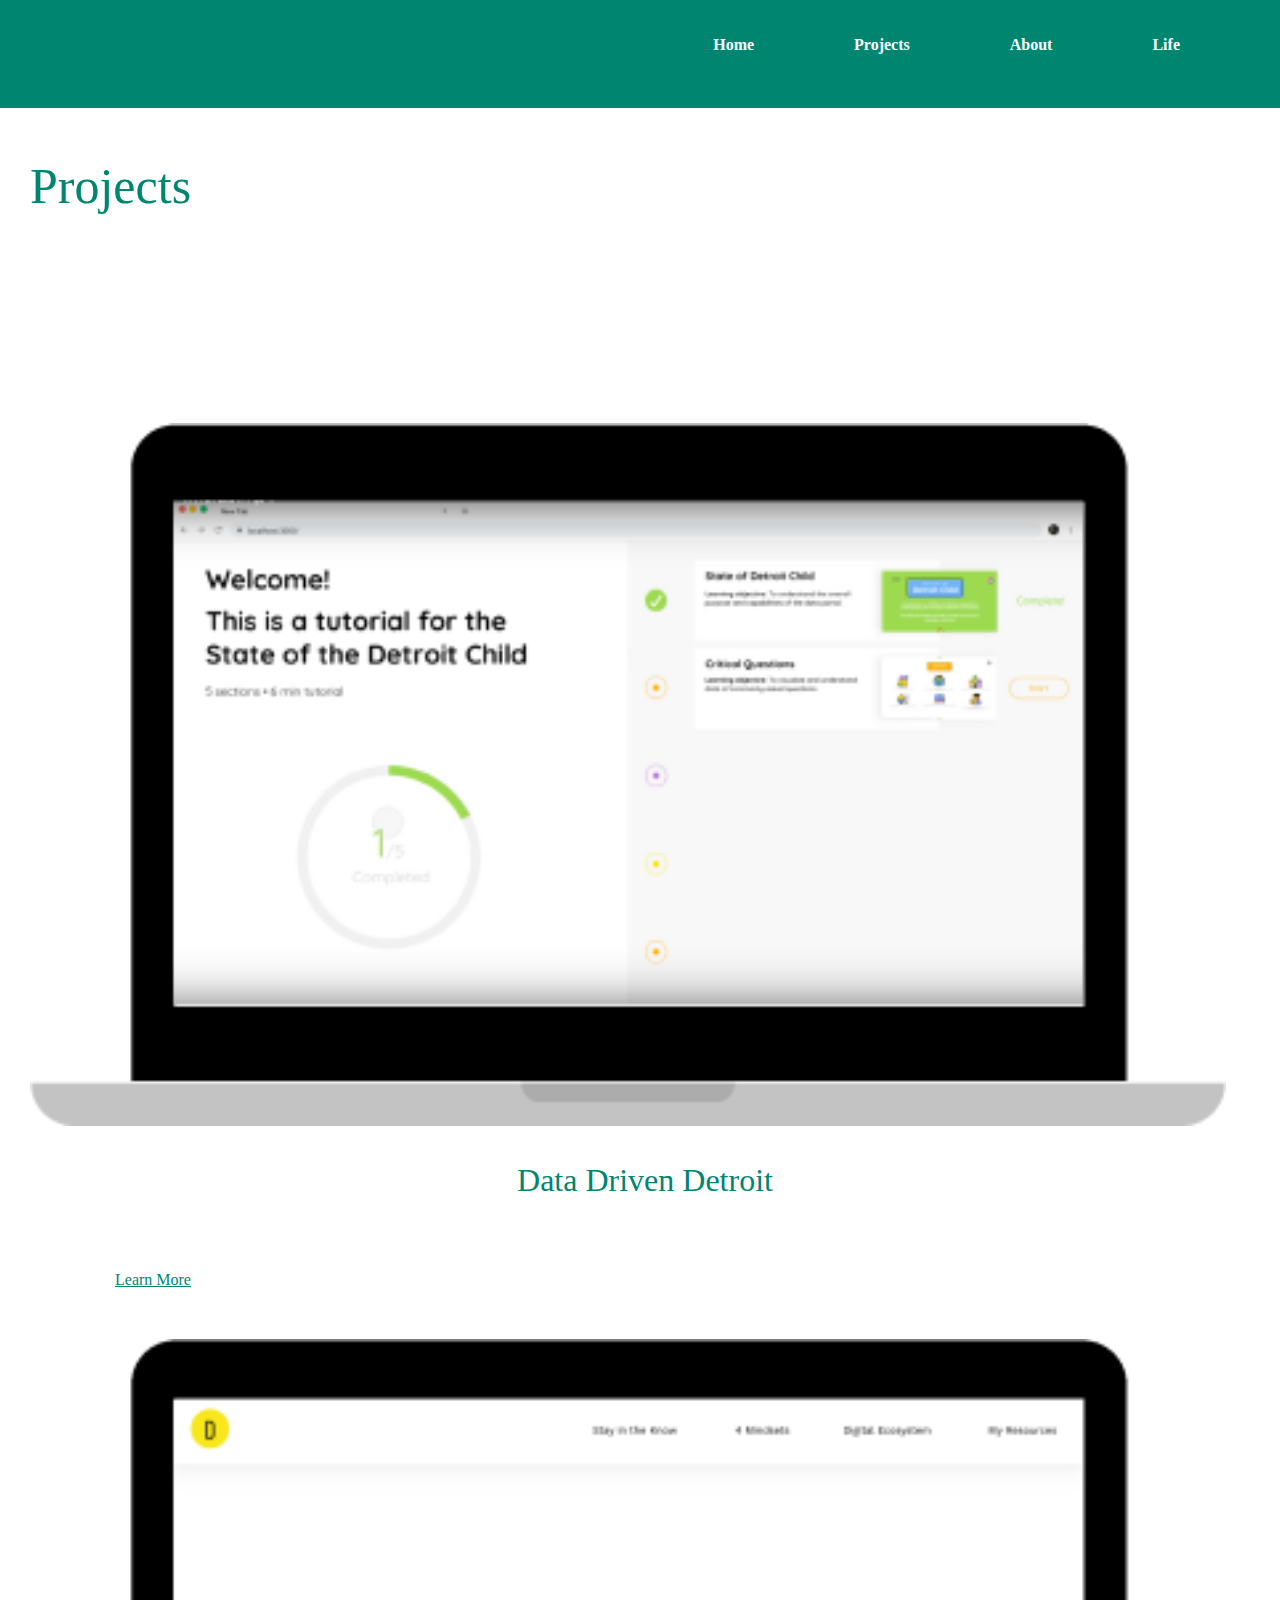
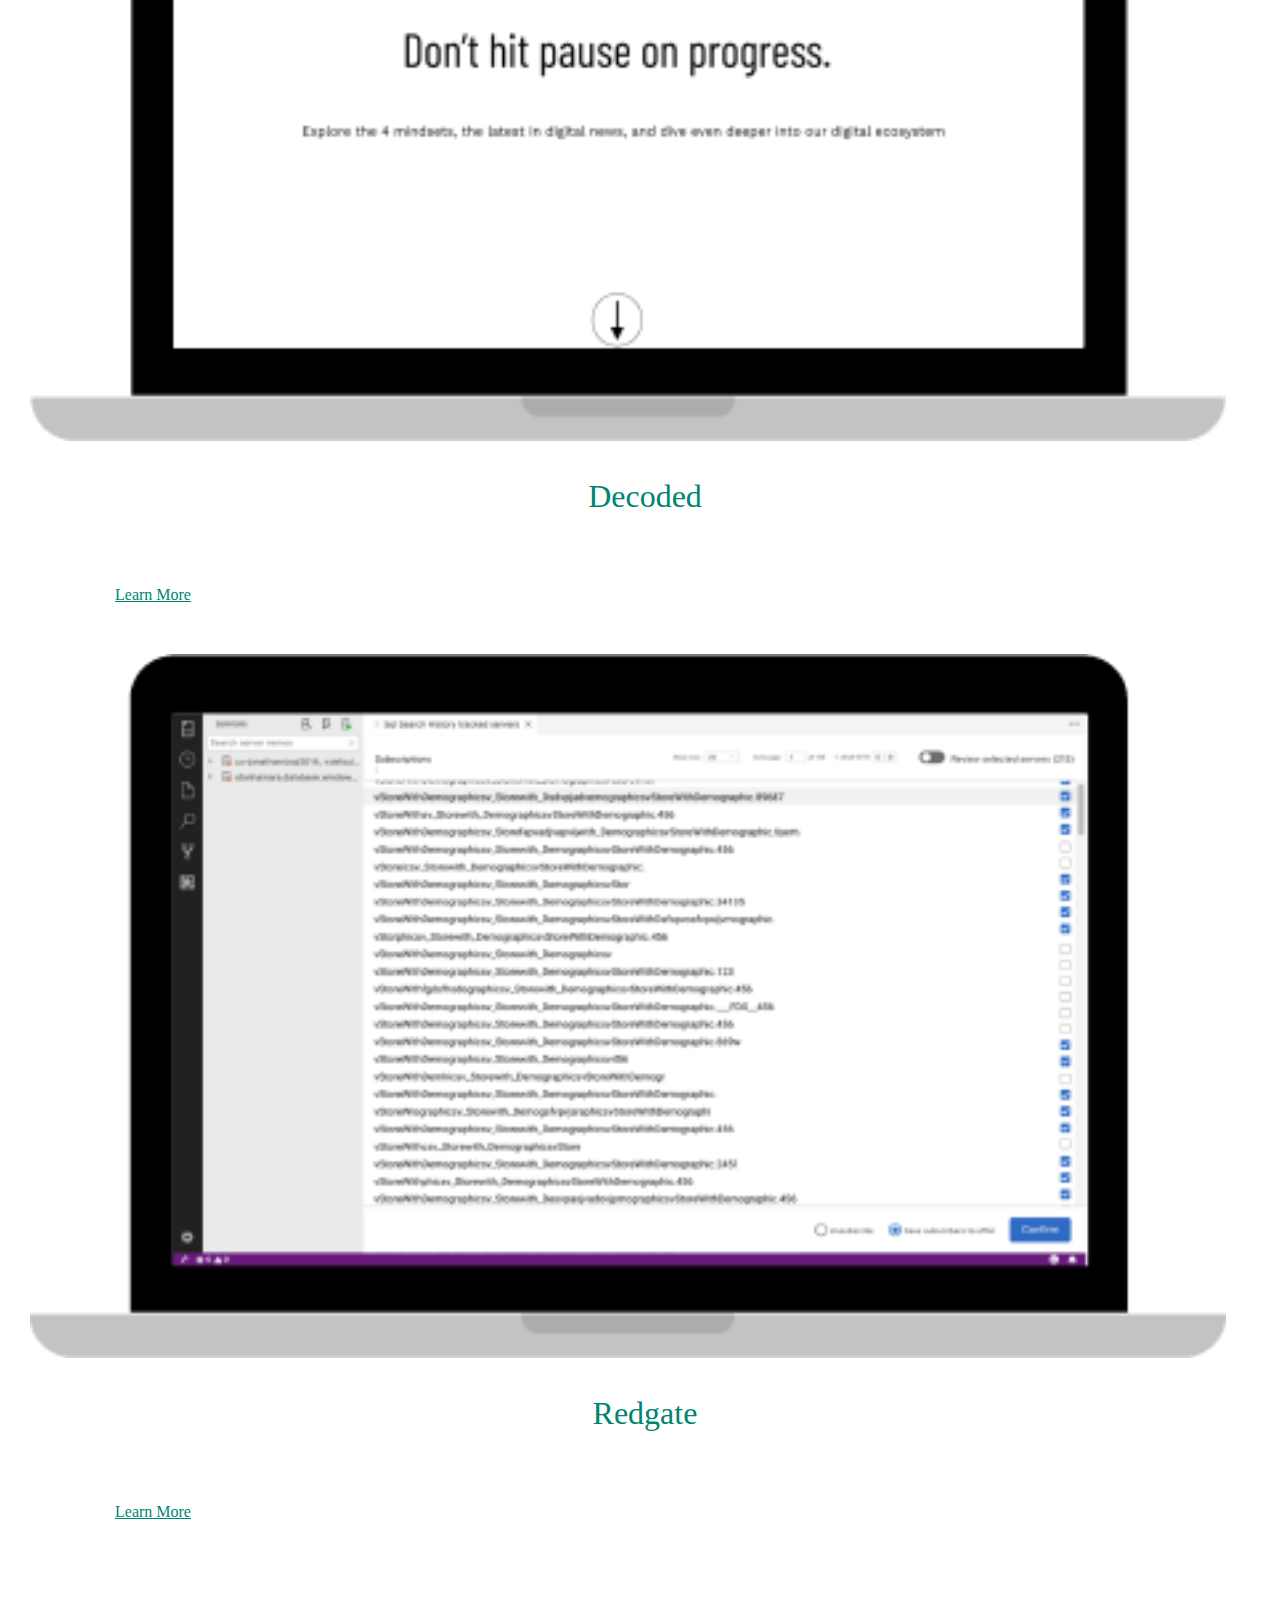
<file: projects.html>
<!DOCTYPE html>
<html lang="en" dir="ltr">
  <head>
    <meta charset="utf-8">
    <meta name="viewport" content="width=device-width, initial-scale=1.0">
    <!-- <link rel="stylesheet" type="text/css" href="css/html5reset.css"> -->
    <link rel="stylesheet" type="text/css" href="css/style.css">
    <link rel="stylesheet" type="text/css" href="css/style.css" media = "screen">
    <title>Rhea Kulkarni</title>
  </head>
  <body>
    <div class="skip"><a href="#main">Skip to Main Content</a></div>
    <div class="container">
    <div class="nav">
      <nav>
        <ul>
          <li><a href="#home">Home</a></li>
          <li><a href="projects.html">Projects</a></li>
          <li><a href="about.html">About</a></li>
          <li><a href="life.html">Life</a></li>
        </ul>
      </nav>
      <div class = "project_section">
        <a name = "projects"></a>
      <h1> Projects</h1>
      <h2> Learn a bit about some of the recent work I'm proud of </h2>

      <img src="images/ddd_laptop.png" alt="data driven detroit" class = "laptop">
      <h2 class = "project_titles"> Data Driven Detroit </h2>
      <p class = "project_description"> Worked as a UX consultant to design a user friendly training module for an online data analysis tool </p>
      <a href="ddd.html" class = "project_link"> Learn More</a>

      <img src="images/decoded_laptop.png" alt="decoded" class = "laptop">
      <h2 class = "project_titles"> Decoded </h2>
      <p class = "project_description">As a UX Design intern, I worked to redesign the company resources page</p>
      <a href="decoded.html" class = "project_link"> Learn More </a>


      <img src="images/redgate_laptop.png" alt="redgate" class = "laptop">
      <h2 class = "project_titles"> Redgate </h2>
      <p class = "project_description">I worked as a UX intern on the design of the early stage SQL Search tool</p>
      <a href="redgate.html" class = "project_link"> Learn More </a>

      </div>
    </div>
</file>
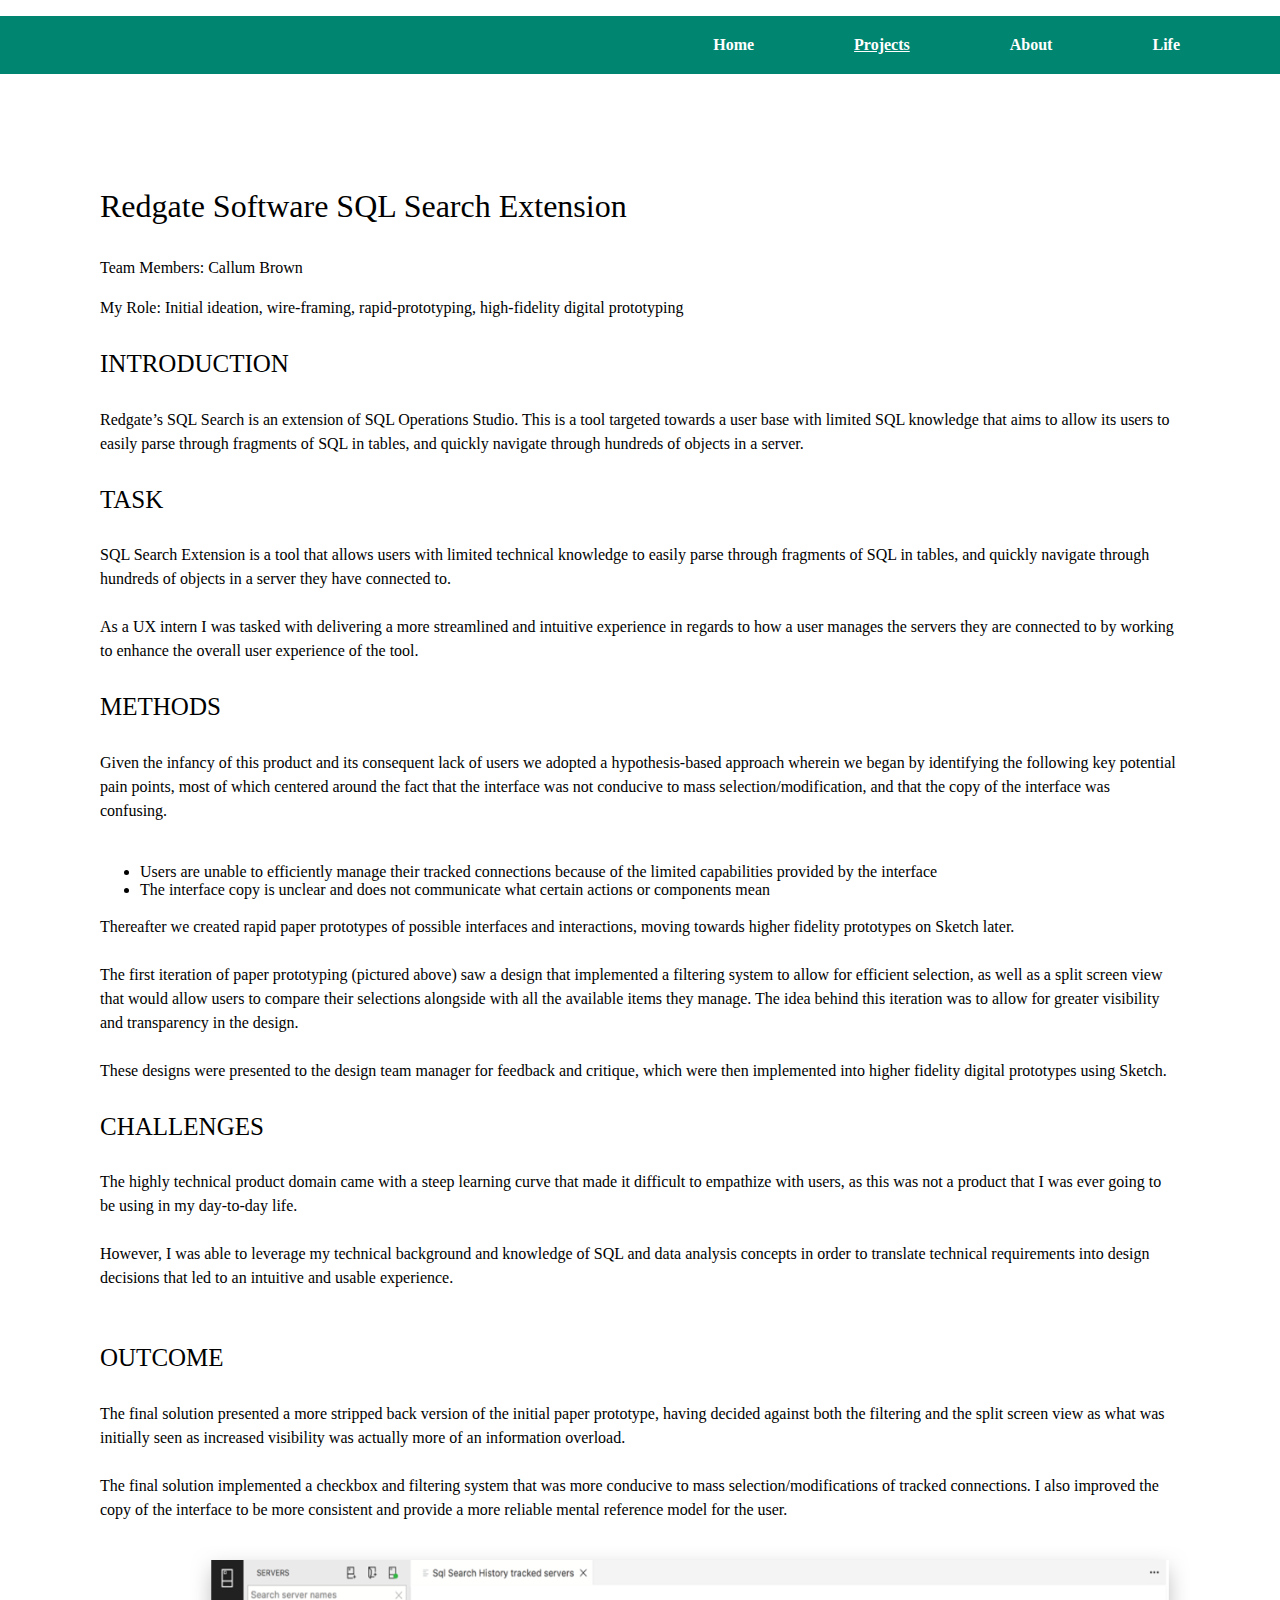
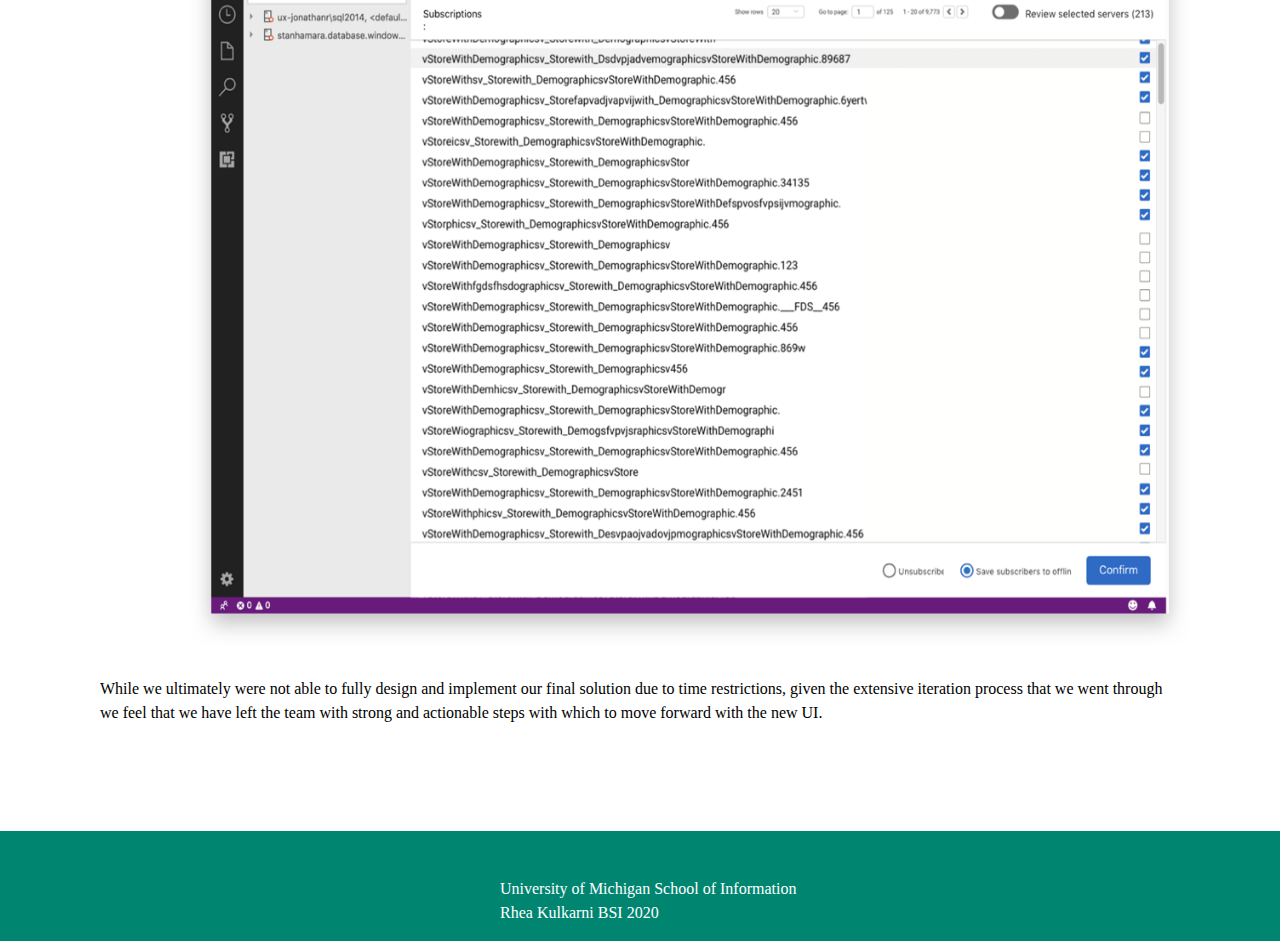
<file: redgate.html>
<!DOCTYPE html>
<html lang="en" dir="ltr">
  <head>
    <meta charset="utf-8">
    <meta name="viewport" content="width=device-width, initial-scale=1.0">
    <!-- <link rel="stylesheet" type="text/css" href="css/html5reset.css"> -->
    <link rel="stylesheet" type="text/css" href="css/style.css">
    <link rel="stylesheet" type="text/css" href="css/style.css" media = "screen">
    <title>Decoded - Rhea Kulkarni</title>
  </head>
  <body>
    <div class="skip"><a href="#project_content">Skip to Main Content</a></div>
    <div class="nav">
      <nav>
        <ul>
          <li><a href="index.html">Home</a></li>
          <li><a href="index.html#projects" class = "current">Projects</a></li>
          <li><a href="index.html#about">About</a></li>
          <li><a href="life.html">Life</a></li>
        </ul>
      </nav>
    </div>
    <div class="container">

    <div class = "case_study" id = "project_content">
    <h2>Redgate Software SQL Search Extension</h2>
    <p>Team Members: Callum Brown</p>

    <p>My Role: Initial ideation, wire-framing, rapid-prototyping, high-fidelity digital prototyping</p>
    <h3>INTRODUCTION</h3>
    <p>Redgate’s SQL Search is an extension of SQL Operations Studio. This is a
      tool targeted towards a user base with limited SQL knowledge that aims to
      allow its users to easily parse through fragments of SQL in tables, and
      quickly navigate through hundreds of objects in a server.
    </p>

    <h3>TASK</h3>

    <p>
      SQL Search Extension is a tool that allows users with limited technical
      knowledge to easily parse through fragments of SQL in tables, and quickly
      navigate through hundreds of objects in a server they have connected to.

      <br><br>

      As a UX intern I was tasked with delivering a more streamlined and intuitive
      experience in regards to how a user manages the servers they are connected
      to by working to enhance the overall user experience of the tool.

    </p>

    <h3>METHODS</h3>

    <p>
      Given the infancy of this product and its consequent lack of users we adopted
      a hypothesis-based approach wherein we began by identifying the following
      key potential pain points, most of which centered around the fact that the
      interface was not conducive to mass selection/modification, and that the
      copy of the interface was confusing.

      <br><br>

    </p>

    <ul class = "project_list">
      <li> Users are unable to efficiently manage their tracked connections
        because of the limited capabilities provided by the interface</li>
      <li>The interface copy is unclear and does not communicate what certain
        actions or components mean</li>

    </ul>


    <p>
      Thereafter we created rapid paper prototypes of possible interfaces and
      interactions, moving towards higher fidelity prototypes on Sketch later.

      <br><br>
      The first iteration of paper prototyping (pictured above)  saw a design
      that implemented a filtering system to allow for efficient selection, as
      well as a split screen view that would allow users to compare their selections
      alongside with all the available items they manage. The idea behind this
      iteration was to allow for greater visibility and transparency in the design.


      <br><br>

      These designs were presented to the design team manager for feedback and
      critique, which were then implemented into higher fidelity digital prototypes
      using Sketch.
    </p>

    <h3>CHALLENGES</h3>
    <p>The highly technical product domain came with a  steep learning curve
      that made it difficult to empathize with users, as this was not a product
      that I was ever going to be using in my day-to-day life.


        <br><br>
        However, I was able to leverage my technical background and knowledge of
        SQL and data analysis concepts in order to translate technical requirements
        into design decisions that led to an intuitive and usable experience.



        <br><br>

    </p>

    <h3>OUTCOME</h3>

    <p>
      The final solution presented a more stripped back version of the initial
      paper prototype, having decided against both the filtering and the split
      screen view as what was initially seen as increased visibility was actually
      more of an information overload.


      <br><br>


      The final solution implemented a checkbox and filtering system that was
      more conducive to mass selection/modifications of tracked connections.
      I also improved the copy of the interface to be more consistent and provide
      a more reliable mental reference model for the user.

      <br><br>

      <img src = "images/redgate_final_outcome.png" id = "redgate_outcome" alt = "final outcome">
      <br><br>

      While we ultimately  were not able to fully design and implement our final
      solution due to time restrictions, given the extensive iteration process
      that we went through we feel that we have left the team with strong and
      actionable steps with which to move forward with the new UI.




    </p>



    </div>

    <footer>
      <p>University of Michigan School of Information <br/>
      Rhea Kulkarni BSI 2020</p>
    </footer>
    </div>
  </body>
</html>
</file>
<file: css/style.css>
html{
  scroll-behavior: smooth;
}

body{
background-color: white
font-size: 18px;
margin: 0;
padding: 0;

}


img{
  width: 98%;
}
h1{
  font-family: "Raleway";
  color: #008571;
  font-size: 50px;
  font-weight: normal;
  line-height: 1.15;
  padding: 50px 0;
  text-align: left;
}

.current{
  text-decoration: underline;
}


#name{
  font-family: "Raleway";
  color: black;
  font-size: 50px;
  font-weight: normal;
  line-height: 1.15;
  padding: 20px 0;
  text-align: left;
}
#human_ex{
  font-family: "Raleway";
  color: black;
  font-size: 50px;
  font-weight: normal;
  line-height: 1.15;
  padding: 20px 0;
  text-align: left;
}

#rhea{
  color: #008571;

}

#rhea:after {
  content:"Elevate";
  animation: rhea 5s linear infinite;
  transition-timing-function: ease-in;
  transition: 0.3s;
}

@keyframes rhea {
  0% { content:"Elevate"; }
  10% { opacity: 0; }
  20% { opacity: 0;}
  30% { content: "Enhance";  opacity: 1; }
  40% { opacity: 0;}
  50% {  opacity: 0; }
  60% {content: "Empower";  opacity: 1; }
  70% { opacity: 0;  }
  80% { opacity: 0;}
  90% { opacity: 0; }
}

h2{
  font-size: 32px;
  line-height: 1.5;
  font-weight: normal;
  text-align: left;
  font-family: "Raleway"
}

h3{
  font-size: 25px;
  line-height: 1.5;
  font-weight: normal;
  text-align: left;
  font-family: "Raleway"
}
p{
  font-size: 16px;
  line-height: 1.5;
  text-align: left;
  font-family: "Georgia"
}

header{
  background-color: #008571;
  position: sticky;
  top:0;
  margin-top: -15px;
}

nav ul{
  display:flex;
  flex-direction: column;
  justify-content: center;
  list-style-type: none;
  /* padding-left: 80px; */
}

nav li{
  display: inline;
  padding-right: 100px;
  padding-bottom: 20px;
  padding-top: 20px;
}

nav a{
  color: white;
  /* font-weight: lighter; */
  font-weight: bold;
  text-decoration: none;
}

nav a:hover{
  text-decoration: underline;
}

nav a:active{
  text-decoration: underline;
}


.skip a{
  background: white;
  left: 0;
  padding: 6px;
  position:  absolute ;
  top:   -40px;
  -webkit-transition: top 1s ease-out;
  transition: top 1s ease-out;
  z-index: 1;
}

a:focus{
  top: 0px;
}

:focus{

  border: 2px solid white;
}


/* a:active{
  border:  2px solid white
} */
header{
  grid-column: 1 / -1;

}
footer{
  background-color: #008571;
  color: white;
  grid-column: 1 / -1;
  grid-row: 10 /auto;
  padding-top: 30px;
  text-align: center;
  padding-left: 50px;

}

.container{
  display:grid;
  grid-template-columns: 1fr;
  grid-template-rows: auto auto auto auto auto auto auto auto auto auto;
  grid-row-gap: 15px;
  width: 100vw;
}


.intro{
  grid-column: 1/-1;
  grid-row: 2/3;
  padding-left: 30px;
  padding-right: 30px;
  background-color: white;
}
.project_section{
  background-color: white;
  grid-column: 1/-1;
  grid-row: 3/4;
  padding-left: 30px;
  padding-right: 30px;

}

.about_section{
  background-color: white;
  color: black;
  grid-column: 1/-1;
  grid-row: 7/8;
  padding-left: 30px;
  padding-right: 30px;

}

.face{
  grid-column: 1/-1;
  grid-row: 8/9;
  padding-left:250px;
  margin-top: -400px;
  margin-bottom: 100px;

}

#headshot{
  padding-top: 400px;
  margin-left: -100px;
  width: 200px;
  height:200px;
}

.contact_form{
  background-color: white;
  color: black;
  grid-column: 1/-1;
  grid-row: 9/auto;
  padding-left: 30px;
  padding-right: 30px;
}
.nav{
  font-family: "Raleway";
  font-weight: lighter;
  color: white;
  grid-column: 1 / -1;
  grid-row: 1 / span 1;
  background-color: #008571;
  padding-left: 20px 0;
  text-align: left;

}

.case_study{
  grid-column: 1/-1;
  grid-row: 2/3;
  background-color: white;
}

.ddd_project{
  background-color: white;
  grid-column: 1/-1;
  grid-row: 4/5;
  padding-left: 20px;

}

.redgate_project{
  background-color: white;
  grid-column: 1/-1;
  grid-row: 5/6;
  padding-left: 20px;
}

.decoded_project{
  background-color: white;
  grid-column: 1/-1;
  grid-row: 6/7;
  padding-left: 20px;
}
.project_titles{

  color: #008571;
  text-align: center;
  /* grid-column: 1/-1; */
  padding-left: 10px;
}

.title_desc{
  margin-right: 30px;
}

/* #ddd_title{
  padding-right: 120px;
} */
/* #decoded_title{
  padding-right: 120px;
}
#redgate_title{
  padding-right: 120px;
} */

.project_description{
  text-align: center;
  /* grid-column: 1/-1; */
  padding-left: 10px;
}
.project_link{
  text-align: center;
  color: #008571;
  text-decoration: underline;
  padding-left: 85px;
  font-family: "Raleway";
  font-size: 16px;


}

.project_link:hover{
  /* -webkit-transform: scale(1.5); */
  /* transform: scale(5.5); */
  -webkit-transition: font-size 0.5s;
  transition: font-size 0.5s;
  font-size: 20px;
  font-family: "Raleway"

}

.photos{
  grid-column: 1/-1;
  grid-row: 2/3;
  padding-left: 30px;
  padding-right: 30px;
  background-color: white;
}

iframe{
  grid-column: 1 / -1;
  height:450px;
  width:600px;
  border: none;
}

/* img{
  grid-column: 1/-1;
  padding-top: 50px;
  padding-left: 100px;
  padding-right: 30px;
} */

.laptop{
  grid-column: 1/-1;
  padding-top: 50px;
  /* padding-left: -150px;
  padding-right: 150px; */
  margin: 0 auto;
}



#redgate_outcome{
  grid-column: 1/-1;
  width:500px;
  height:350px;
  margin: 0 auto;
}

.ddd_outcome{
  grid-column: 1/-1;
  width:480px;
  height:370px;
  margin: 0 auto;

}
.row{
  display: flex;
  flex-direction: column;
  flex-wrap: wrap;
  /* padding: 0 4px; */
  justify-content: space-around;
  background-color: white;
}

.row img {
  margin-top: 8px;
  margin-left: 30px;
  vertical-align: middle;
  width: 90vw;
}

/* Style inputs with type="text", select elements and textareas */
input[type=text], select, textarea {
  width: 100%; /* Full width */
  padding: 12px; /* Some padding */
  border: 1px solid #ccc; /* Gray border */
  border-radius: 4px; /* Rounded borders */
  box-sizing: border-box; /* Make sure that padding and width stays in place */
  margin-top: 6px; /* Add a top margin */
  margin-bottom: 16px; /* Bottom margin */
  resize: vertical /* Allow the user to vertically resize the textarea (not horizontally) */
}


input[type=submit] {
  background-color: #008571;
  color: white;
  padding: 12px 20px;
  border: none;
  border-radius: 4px;
  cursor: pointer;
}

input[type=submit]:hover {
  background-color: #022B25;
  /* -webkit-transform: scale(1.5);
  transform: scale(1.5); */

}

.contact_form {
  border-radius: 5px;
  background-color: #F0F0F0;
  padding: 20px;

  padding-right: 20px;
}

.flip-card {
  background-color: transparent;
  width: 200px;
  height: 200px;
  perspective: 1000px;
  margin-top: 30px;
}

.flip-card-inner {
  position: relative;
  width: 100%;
  height: 100%;
  text-align: center;
  transition: transform 0.6s;
  transform-style: preserve-3d;
  /* box-shadow: 0 4px 8px 0 rgba(0,0,0,0.2); */
}

.flip-card:hover .flip-card-inner {
  transform: rotateY(180deg);
}

.flip-card:focus .flip-card-inner{
  transform: rotateY(180deg);
}


.flip-card-front, .flip-card-back {
  position: absolute;
  width: 100%;
  height: 100%;
  backface-visibility: hidden;
}

.flip-card-front {
  background-color: white;
  color: black;
}

.flip-card-back {
  background-color: #008571;
  color: white;
  transform: rotateY(180deg);
  padding-bottom:
}

@media screen and (min-width: 600px){
  .row{
    flex-direction:row;
  }

  .row img{
    width:45vw;
  }

  .intro{
    /* padding-right: 100px; */
    padding-right: 80px;
    padding-bottom: 300px;
    padding-top: 100px;
  }

  .container{
    /* display:grid; */
    grid-template-columns: 1fr 1fr;
    grid-template-rows: auto auto auto auto auto auto auto;
    /* grid-row-gap: 15px;
    width: 100vw; */
  }

  .ddd_project{
    grid-column: 1/2;
    grid-row: 4/5;

  }
  .decoded_project{
    grid-column: 2/3;
    grid-row: 4/5;
  }
  .redgate_project{
    grid-column:1/2;
    grid-row:5/6;
  }

  .case_study{
    padding-top: 50px;
    padding-left: 30px;
    padding-right: 30px;

  }
  nav ul{
    display:flex;
    flex-direction: row;
    justify-content: space-around;
  }



}

@media screen and (min-width: 800px){
  .row{
    flex-direction:row;
  }

  .row img{
    width:30vw;
  }

  .intro{
    /* padding-right: 100px; */
    padding-right: 700px;
    padding-bottom: 300px;
    padding-top: 100px;
  }

  .container{
    display:grid;
    grid-template-columns: 1fr 1fr 1fr;
    grid-template-rows: auto auto auto auto auto auto auto auto;
    /* grid-row-gap: 15px;
    width: 100vw; */

  }

  nav ul{
    display:flex;
    flex-direction: row;
    justify-content: flex-end;
  }

  .case_study{
    padding-top: 50px;
    padding-left: 100px;
    padding-right: 100px;

  }



  .ddd_project{
    grid-column: 1/2;
    grid-row: 4/5;

  }
  .decoded_project{
    grid-column: 2/3;
    grid-row: 4/5;
  }
  .redgate_project{
    grid-column:3/4;
    grid-row:4/5;
  }

  .about_section{
    grid-column: 1/3;
    grid-row: 5/6;
    margin-top: 150px;
    padding-right: 200px;
  }

    .face{
      grid-row: 5/6;
      grid-column: 3/4;
      margin-top: 100px;
      margin-right: 300px;
      margin-left: -300px;
    }
    #headshot{
      grid-row: 5/6;
      grid-column: 3/4;
      width:300px;
      height:300px;

    }

    .ddd_outcome{
      grid-column: 1/-1;
      width:960px;
      height:740px;
      padding-left: 90px;

    }
    #redgate_outcome{
      grid-column: 1/-1;
      width:1000px;
      height:700px;
      padding-left: 90px;
    }

    iframe{
      grid-column: 1 / -1;
      height:700px;
      width:1000px;
      border: none;
      padding-left: 90px;
    }

    .photos{
      padding-top: 100px;
      padding-bottom: 50px;
    }

    /* Style inputs with type="text", select elements and textareas */
    input[type=text], select, textarea {
      width: 100%; /* Full width */
      padding: 12px; /* Some padding */
      border: 1px solid #ccc; /* Gray border */
      border-radius: 4px; /* Rounded borders */
      box-sizing: border-box; /* Make sure that padding and width stays in place */
      margin-top: 6px; /* Add a top margin */
      margin-bottom: 16px; /* Bottom margin */
      resize: vertical /* Allow the user to vertically resize the textarea (not horizontally) */
    }


    input[type=submit] {
      background-color: #008571;
      color: white;
      padding: 12px 20px;
      border: none;
      border-radius: 4px;
      cursor: pointer;
    }

    input[type=submit]:hover {
      background-color: #022B25;
    }

    .contact_form {
      border-radius: 5px;
      background-color: #f2f2f2;
      padding: 20px;
      grid-row: 7/auto;
      grid-column: 1/-1;
      padding-right: 500px;
    }
    footer{
      background-color: #008571;
      color: white;
      grid-column: 1 / -1;
      grid-row: 8 /auto;
      padding-top: 30px;
      text-align: center;
      padding-left: 500px;

    }

  }

  @media screen and (prefers-reduced-motion: reduce){
  html{
      scroll-behavior: auto; /* Removes scroll animation */
  }

  .skip a{
    background: white;
    left: 0;
    padding: 6px;
    position: absolute;
    top: -40px;
    -webkit-transition: none; /* Your code here - set to default setting */
    transition: none; /* Your code here - set to default setting */
    z-index: 1;
  }

  .skip a:focus{
    top:0;
  }
}

  /* .face{
    grid-row: 5/6;
    grid-column: 2/auto;
    display: inline;
  } */






}
</file>
